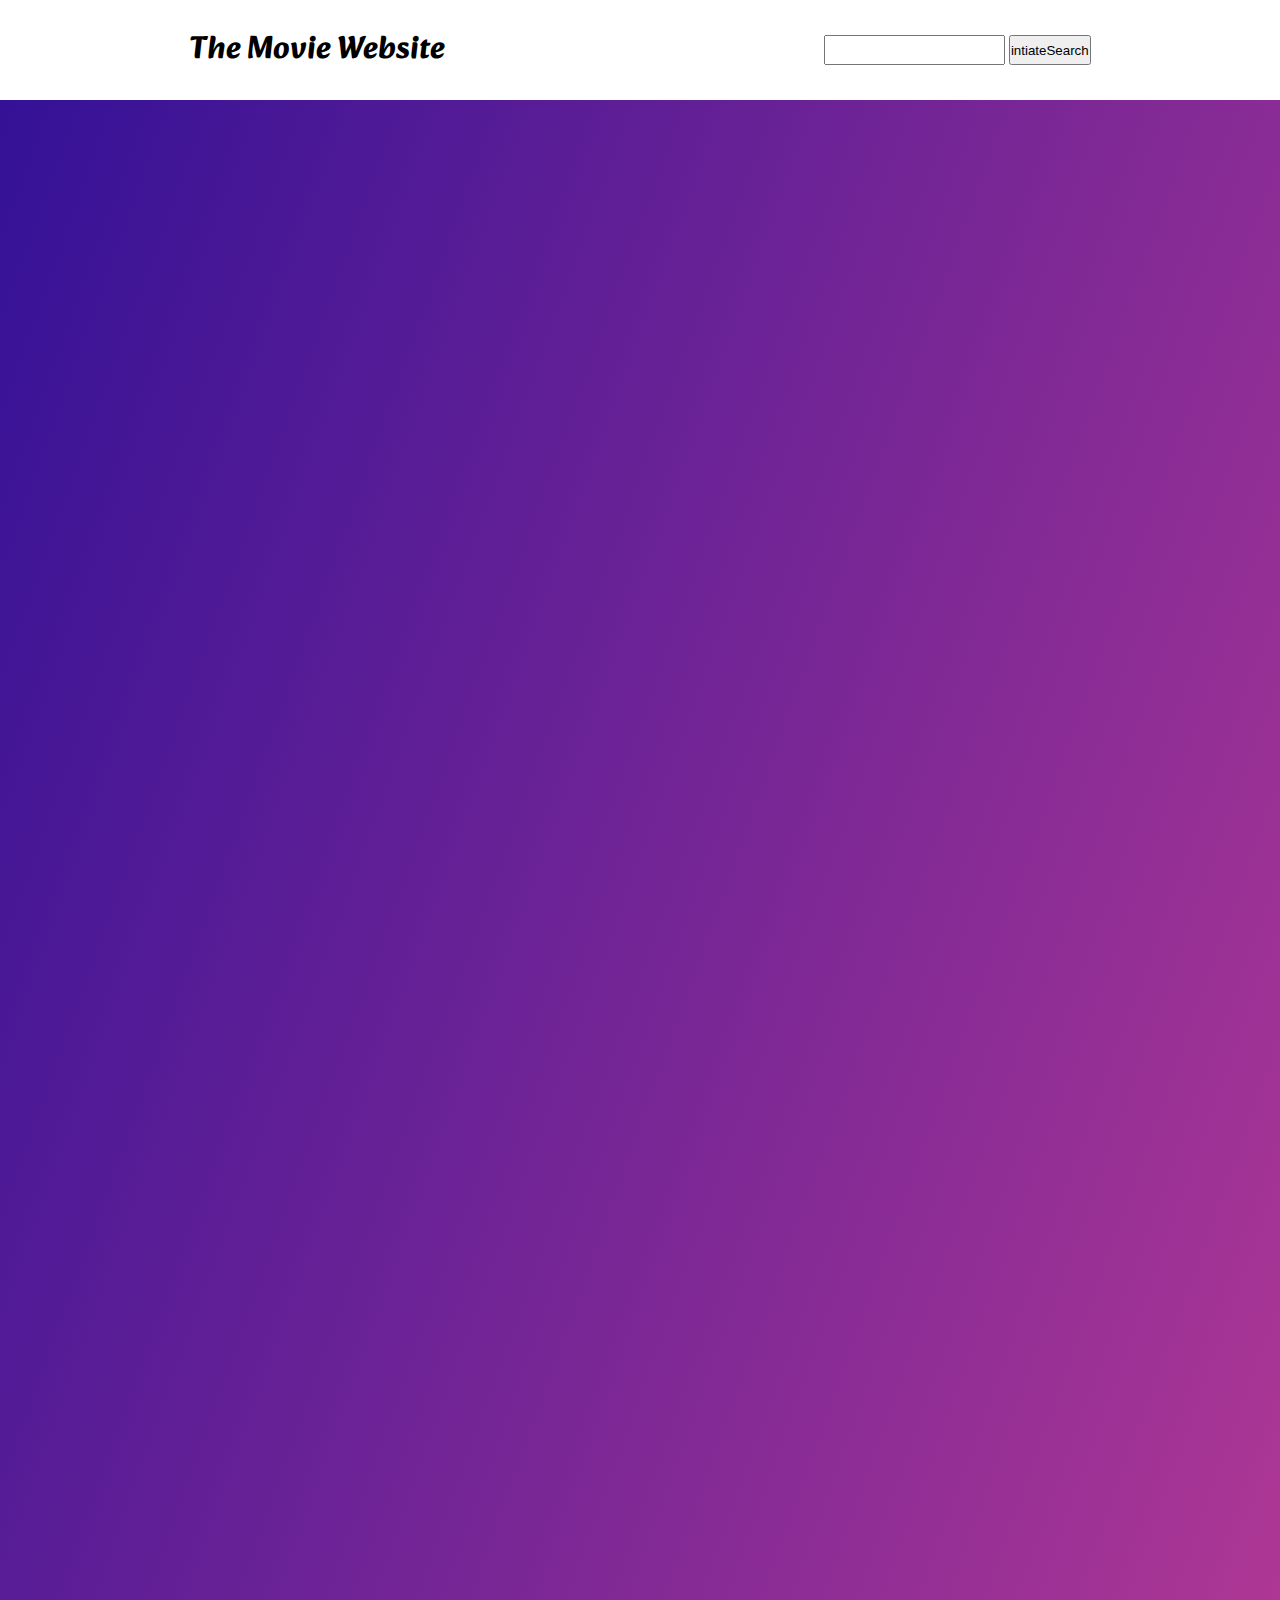
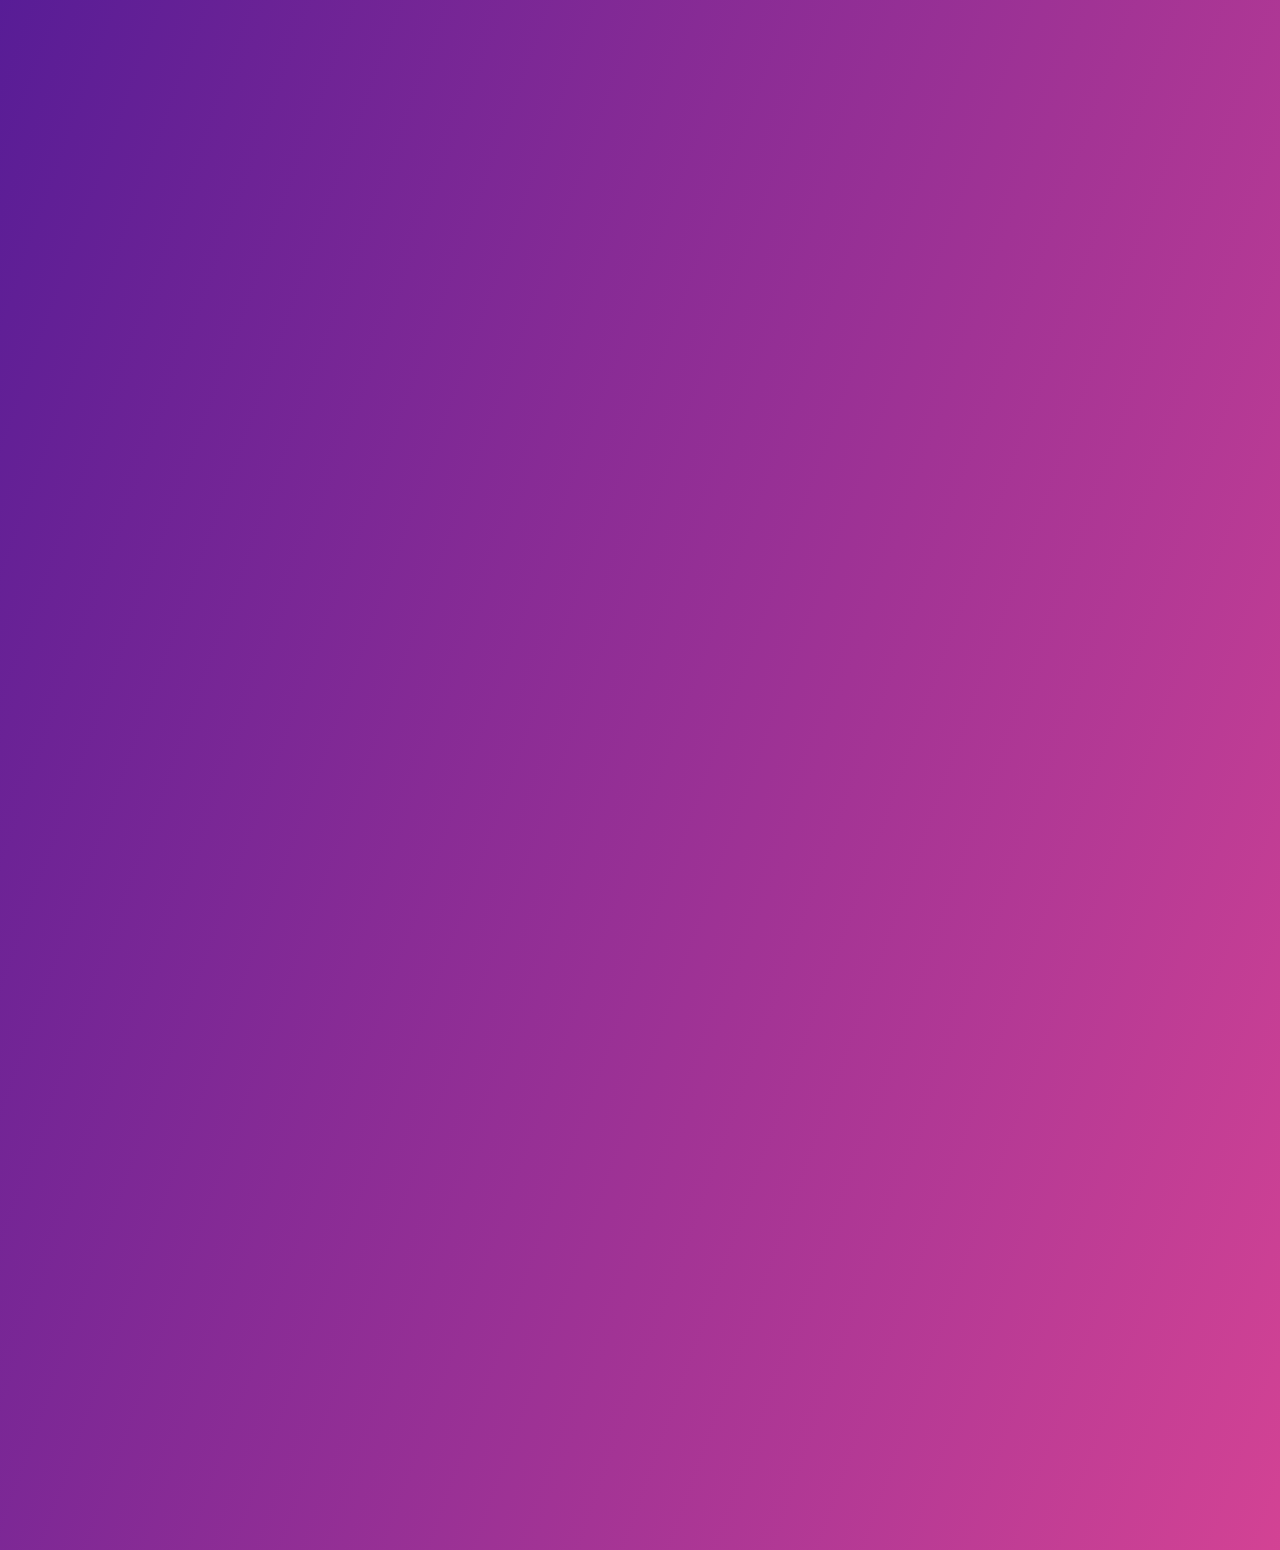
<file: Assessment-Ajax/index.html>
<!DOCTYPE html>
<html lang="en">
<head>
    <meta charset="UTF-8">
    <meta http-equiv="X-UA-Compatible" content="IE=edge">
    <meta name="viewport" content="width=device-width, initial-scale=1.0">
     <link rel="stylesheet" href="styles.css">
     <link rel="preconnect" href="https://fonts.googleapis.com">
<link rel="preconnect" href="https://fonts.gstatic.com" crossorigin>
    <title>Document</title>
</head>
<body>
    <header style="height: 100px; background-color: white; display: flex; justify-content: space-around;align-items: center;">
        <h1 style="font-family: 'Alkatra', cursive;">The Movie Website</h1>
        <div class="inps">
     <input type="text" style="height: 30px;" id="inp"/>
     <button type="submit" style="height: 30px;">intiateSearch</button>
    </div>
    </header>
     <div class="img-grid"> 
     </div>
    <script src="./script.js"></script>
</body>
</html>
</file>
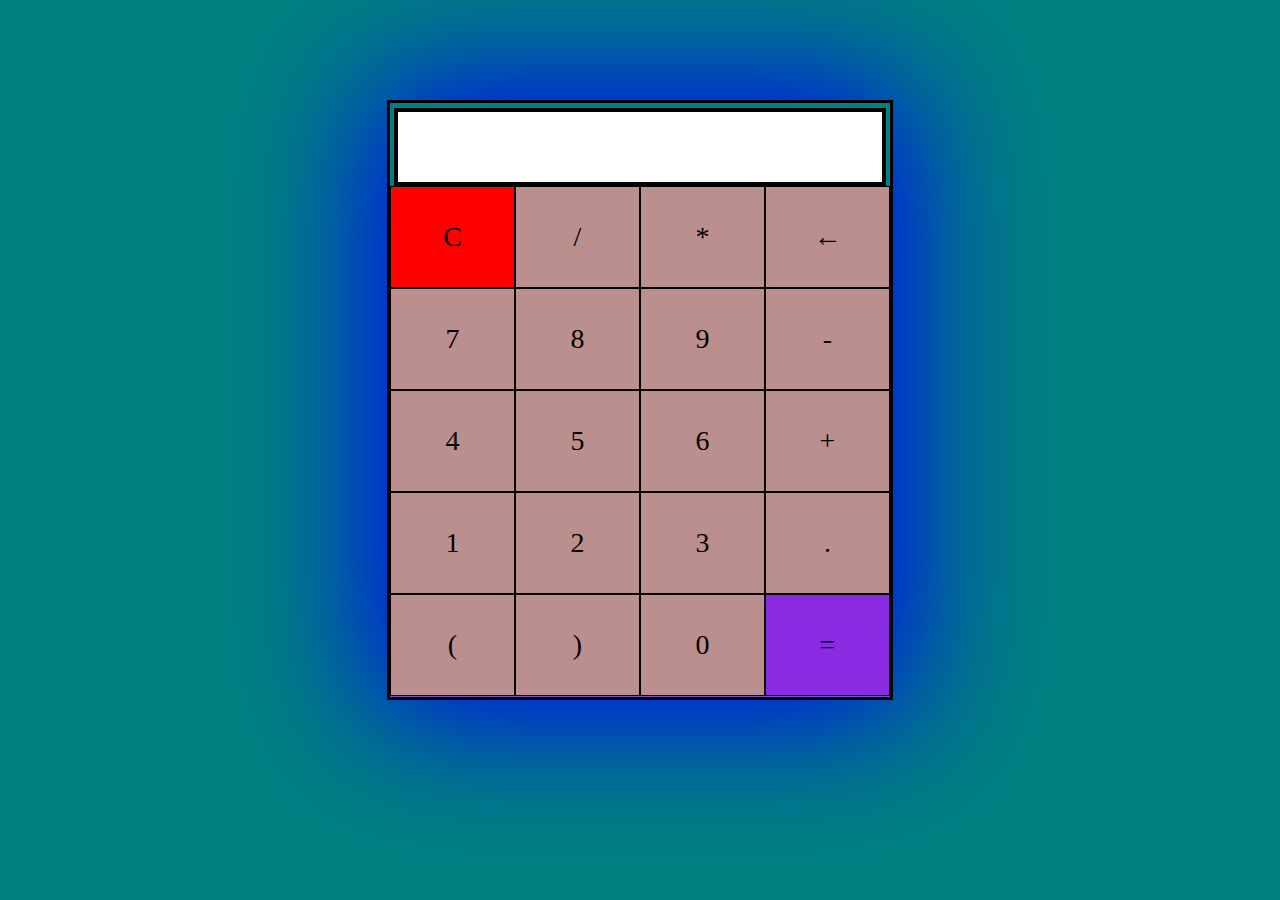
<file: Assessment_Calc_paramouseover/calculator/index.html>
<!DOCTYPE html>
<html lang="en">
<head>
  <meta charset="UTF-8">
  <meta http-equiv="X-UA-Compatible" content="IE=edge">
  <meta name="viewport" content="width=device-width, initial-scale=1.0">
    <link rel="stylesheet" href="styles.css">
    <style>
      .button{
      line-height:100px ;
      text-align: center;
      border: 1px solid black;
      font-size: 28px;
      cursor: pointer;
      background-color: rosybrown;
}
    </style>
</head>
<body class="mybody">
  <section>
  <div class="container">
    <div id="display" class="display"></div>
        <div class="buttons">
          <div class="button" style="background-color:red ;">C</div>
          <div class="button">/</div>
          <div class="button">*</div>
          <div class="button">&larr;</div>
          <div class="button">7</div>
          <div class="button">8</div>
          <div class="button">9</div>
          <div class="button">-</div>
          <div class="button">4</div>
          <div class="button">5</div>
          <div class="button">6</div>
          <div class="button">+</div>
          <div class="button">1</div>
          <div class="button">2</div>
          <div class="button">3</div>
          <div class="button">.</div>
          <div class="button">(</div>
          <div class="button">)</div>
          <div class="button">0</div>
          <div id="equals"class="button">=</div>
        </div>
  </div> 
</section>
<script src="script.js"></script>
</body>
</html>
</file>
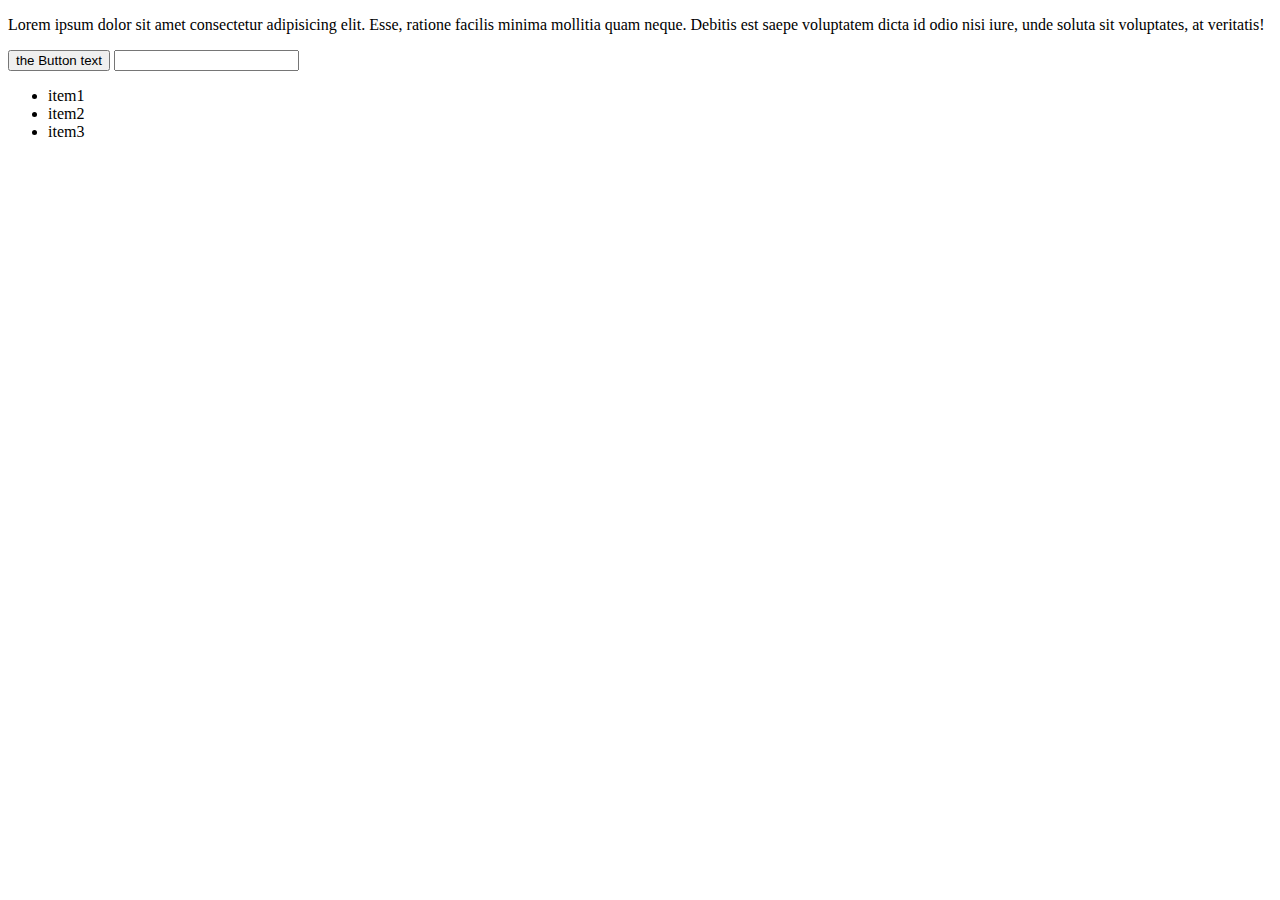
<file: Assessment_Calc_paramouseover/DOM_manip/index.html>
<!DOCTYPE html>
<html lang="en">
<head>
    <meta charset="UTF-8">
    <meta http-equiv="X-UA-Compatible" content="IE=edge">
    <meta name="viewport" content="width=device-width, initial-scale=1.0">
    <title>Document</title>
</head>
<body>
    <p id="para-id">Lorem ipsum dolor sit amet consectetur adipisicing elit. Esse, ratione facilis minima mollitia quam neque. Debitis est saepe voluptatem dicta id odio nisi iure, unde soluta sit voluptates, at veritatis!</p>
    <button id="btn">the Button text</button>
    <input type="text" id="inp">
    <ul>
        <li class="li">item1</li>
        <li class="li">item2</li>
        <li class="li" >item3</li>
    </ul>
    <script src="./script.js"></script>
</body>
</html>
</file>
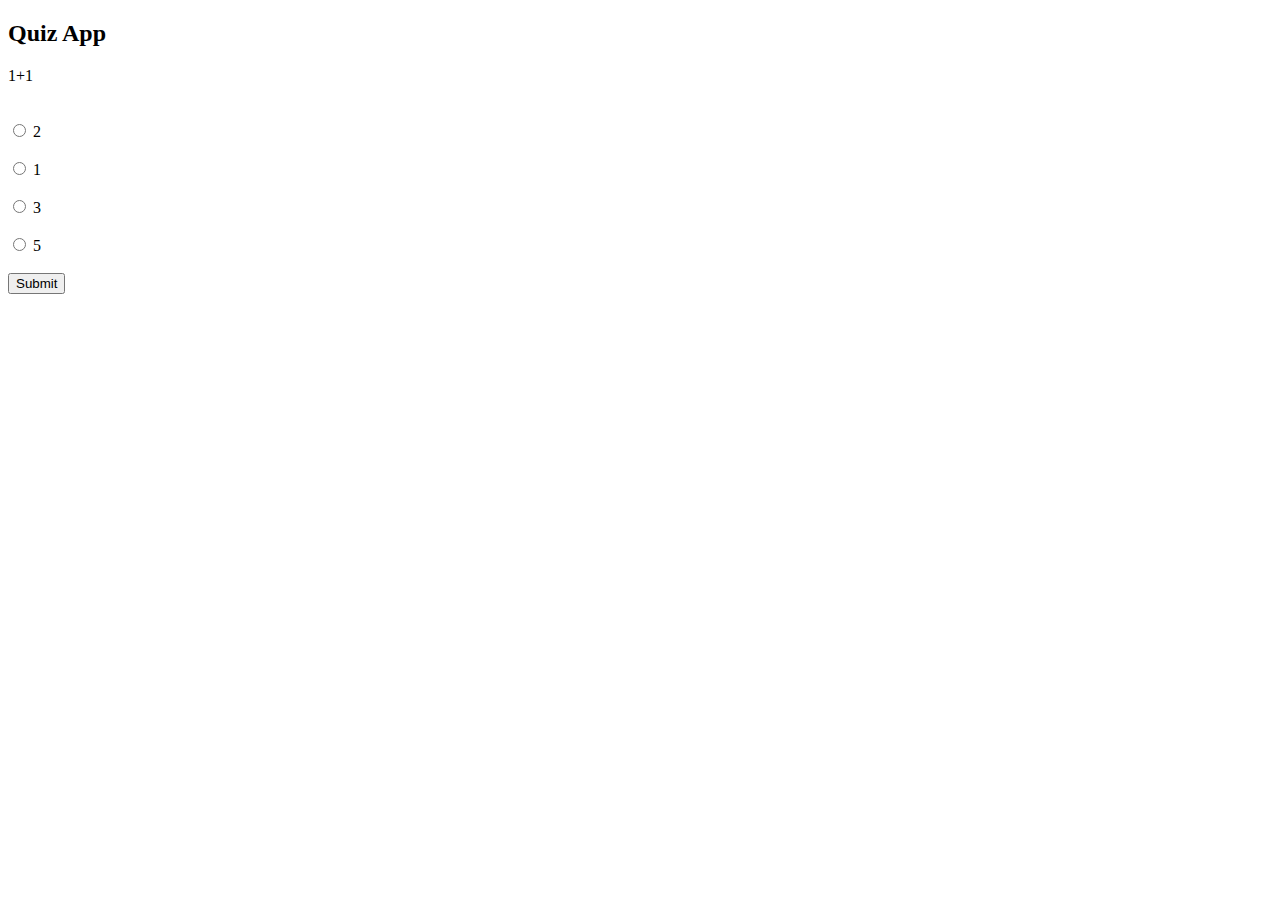
<file: Graded Assaignment/QuizApp/index.html>
<!DOCTYPE html>
<html lang="en">
<head>
    <meta charset="UTF-8">
    <meta http-equiv="X-UA-Compatible" content="IE=edge">
    <meta name="viewport" content="width=device-width, initial-scale=1.0">
    <title>Quiz-app</title>
    
</head>
<body>
    <div class="text-head">
        <h2>Quiz App</h2>
    </div>
    <div class="container">
       <div class="questions">
        <div class="quest-head"></div>
        <br>
        <br>
        <div class="options"></div>
        <div class="submit">
            <button id="submit"> Submit </button>
       </div>
       </div>
       
    </div>
    <div class="result">

    </div>
    <script src="./script.js"></script>
</body>
</html>

<!-- <!DOCTYPE html>
<html lang="en">
<head>
    <meta charset="UTF-8">
    <meta http-equiv="X-UA-Compatible" content="IE=edge">
    <meta name="viewport" content="width=device-width, initial-scale=1.0">
    <title>my quiz app</title>
    <link rel="stylesheet" href="styles.css">
    <style>
        .wrong{
    background-color: hsl(0,100%,20%);
    }
    .correct{
    background-color: hsl(145,100%,20%);
}
    .hide{
      display: none
    }
    </style>
</head>
<body style="display: flex; flex-direction: column;">
  <button class="start-btn">start</button>
  <div class="container" class="hide">

     <div id="question-container" class="">
          <div class="question ">this is Q</div>
          <div class="answer-btns ">
               <div class="option">
                 <input type="radio" name="" class="opt">
                 <p>option 1</p>
               </div>
               <div class="option">
                <input type="radio" name="" id="" class="opt">
                 <p>option 1</p>
               </div>
               <div class="option">
                <input type="radio" name="" id=""class="opt">
                 <p>option 1</p>
               </div>
               <div class="option">
                <input type="radio" name="" id="" class="opt">
                 <p>option 1</p>
               </div>
          </div>
           <div class="controls">
        <button id="next-btn" class="next-btn btn1 ">Next</button>
        <button id="reset-btn" class="next-btn btn1 ">reset</button>
     </div>
    
  </div>
  <div class="result" id="res">
     
  </div>
  </div>
  <script src="./script.js"></script>
</body>
</html> -->
</file>
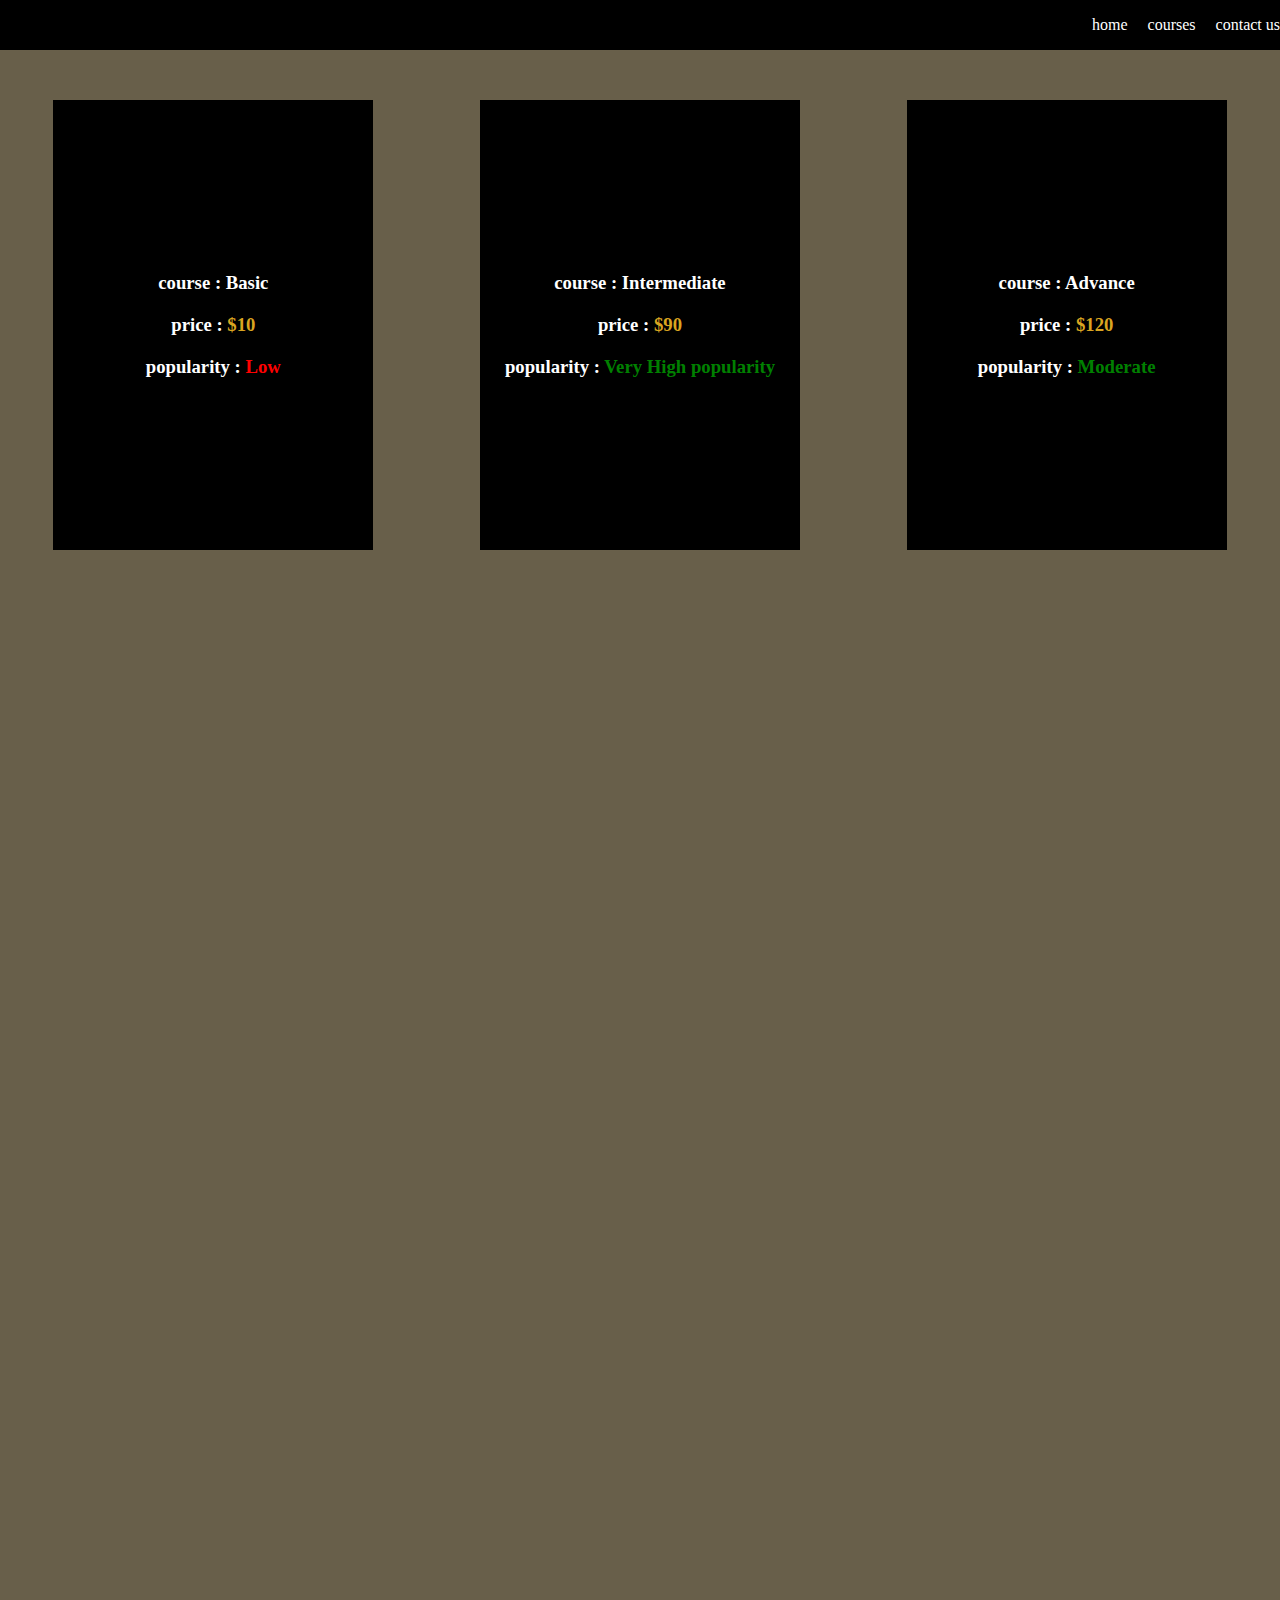
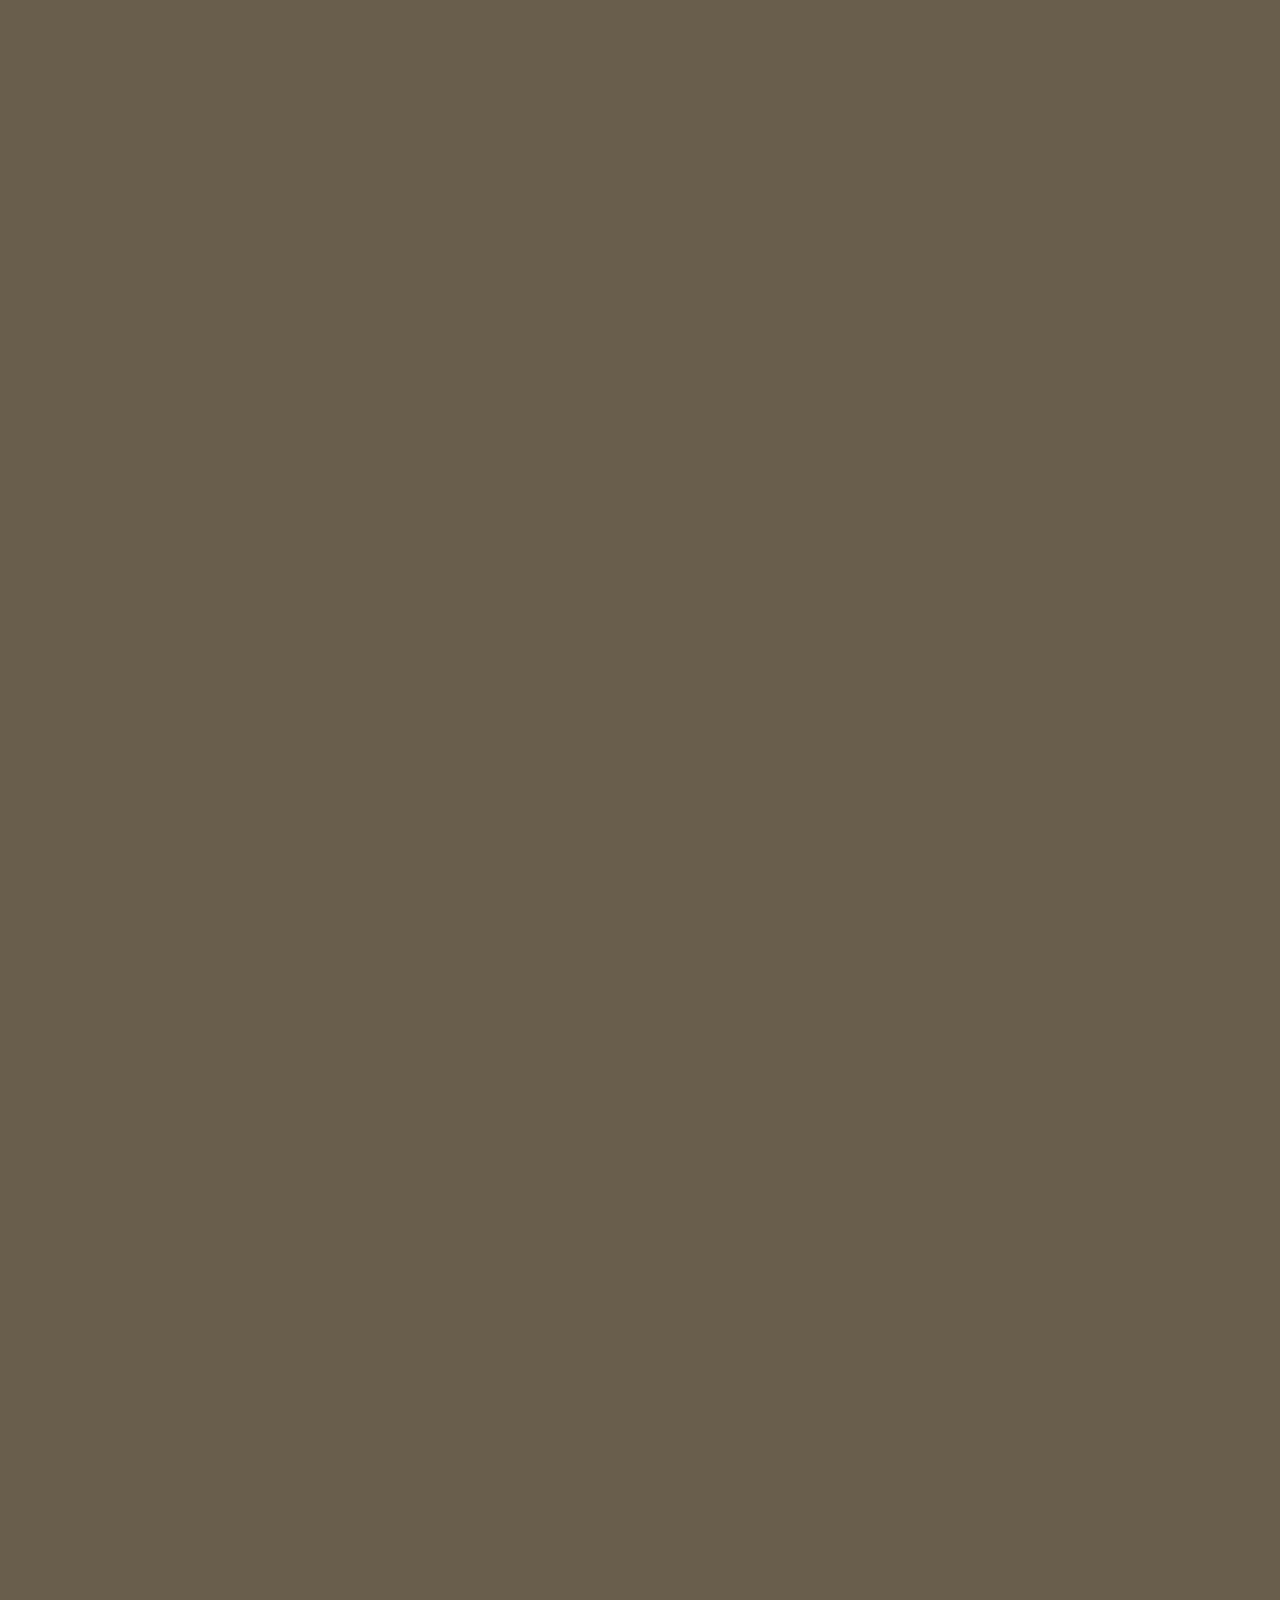
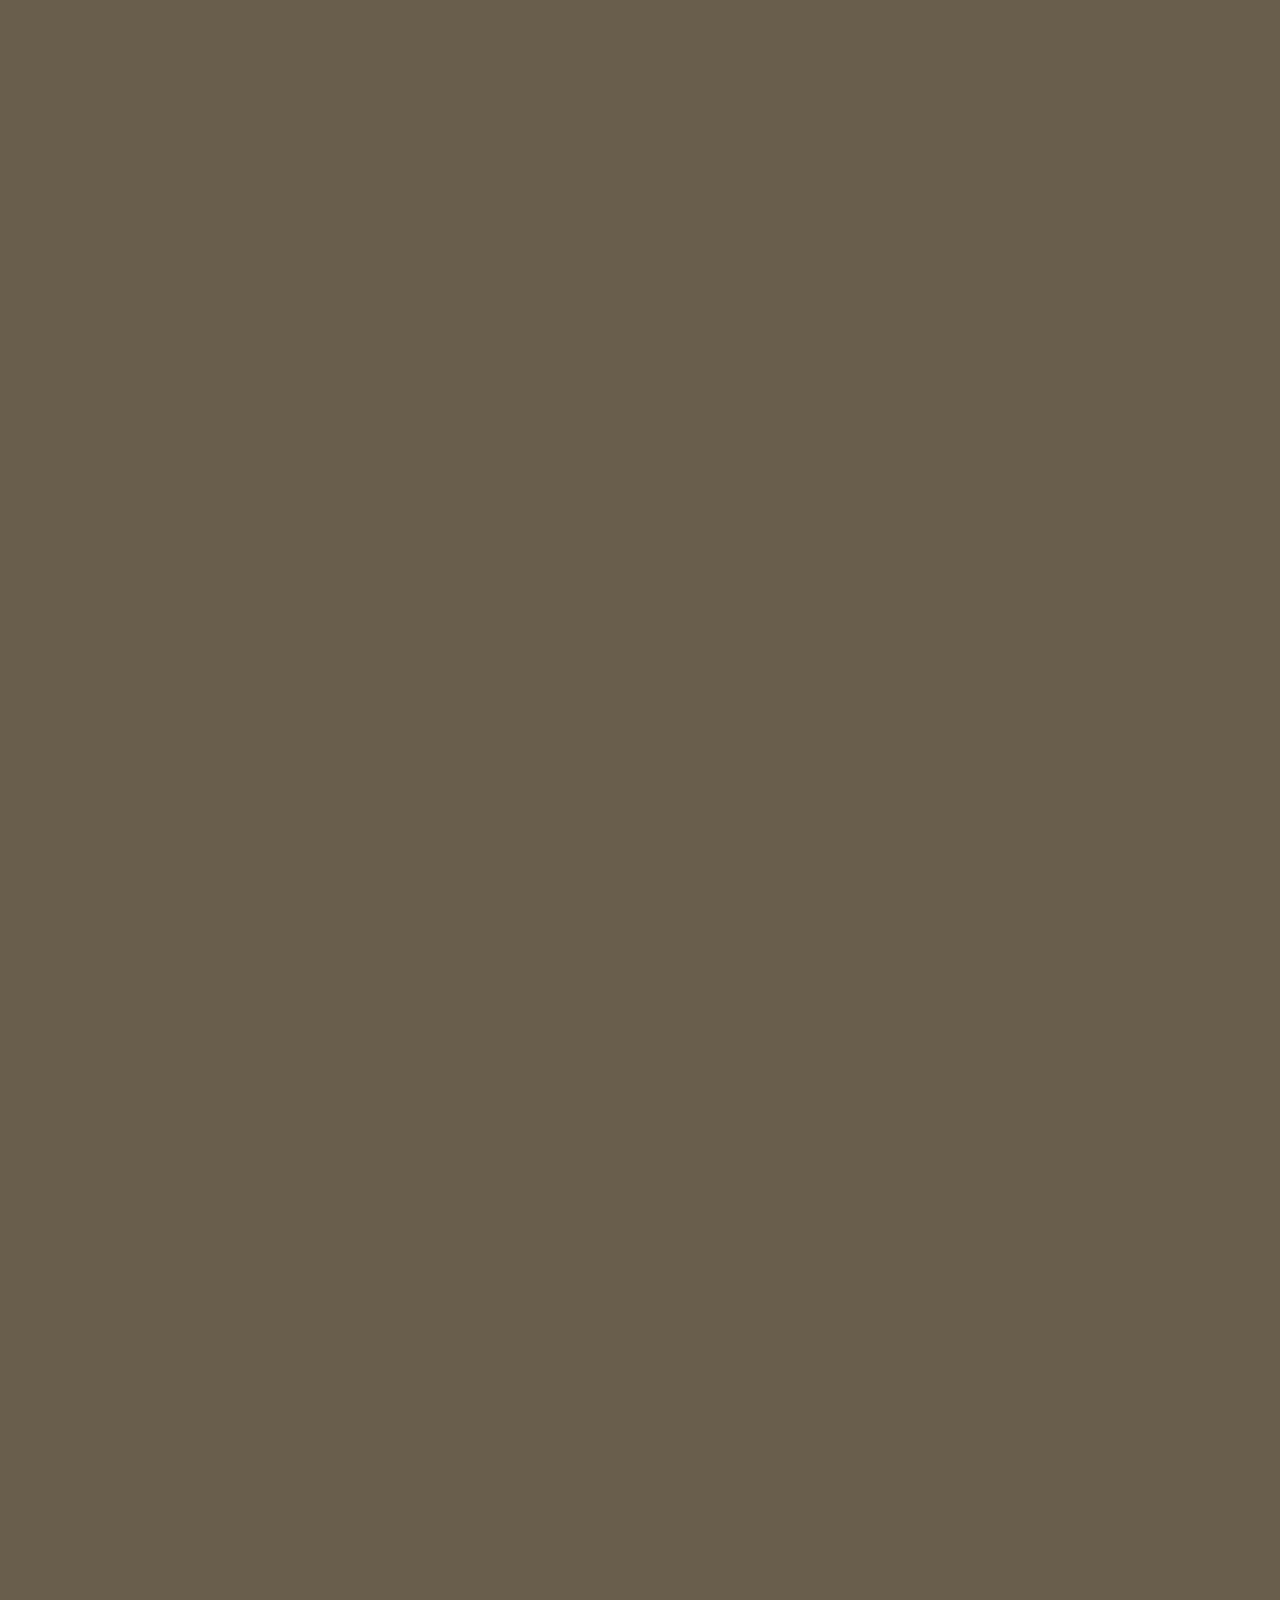
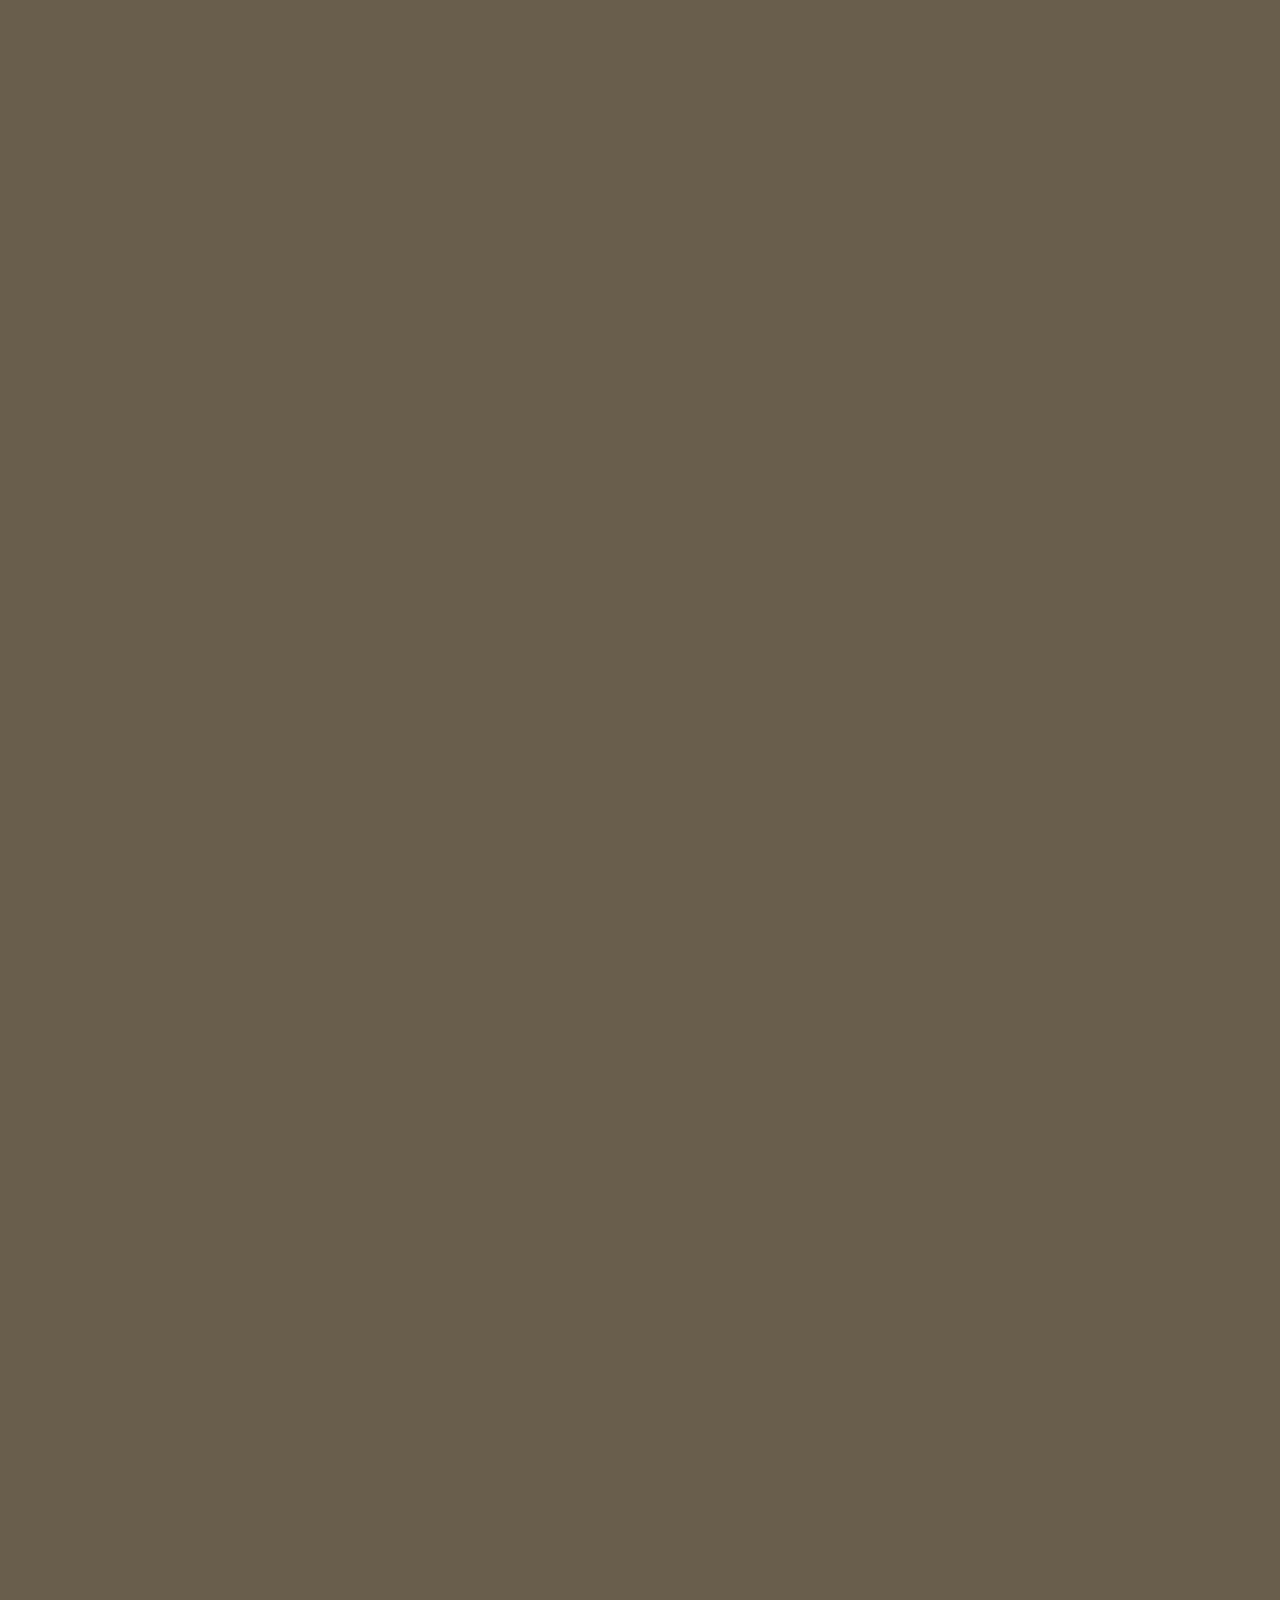
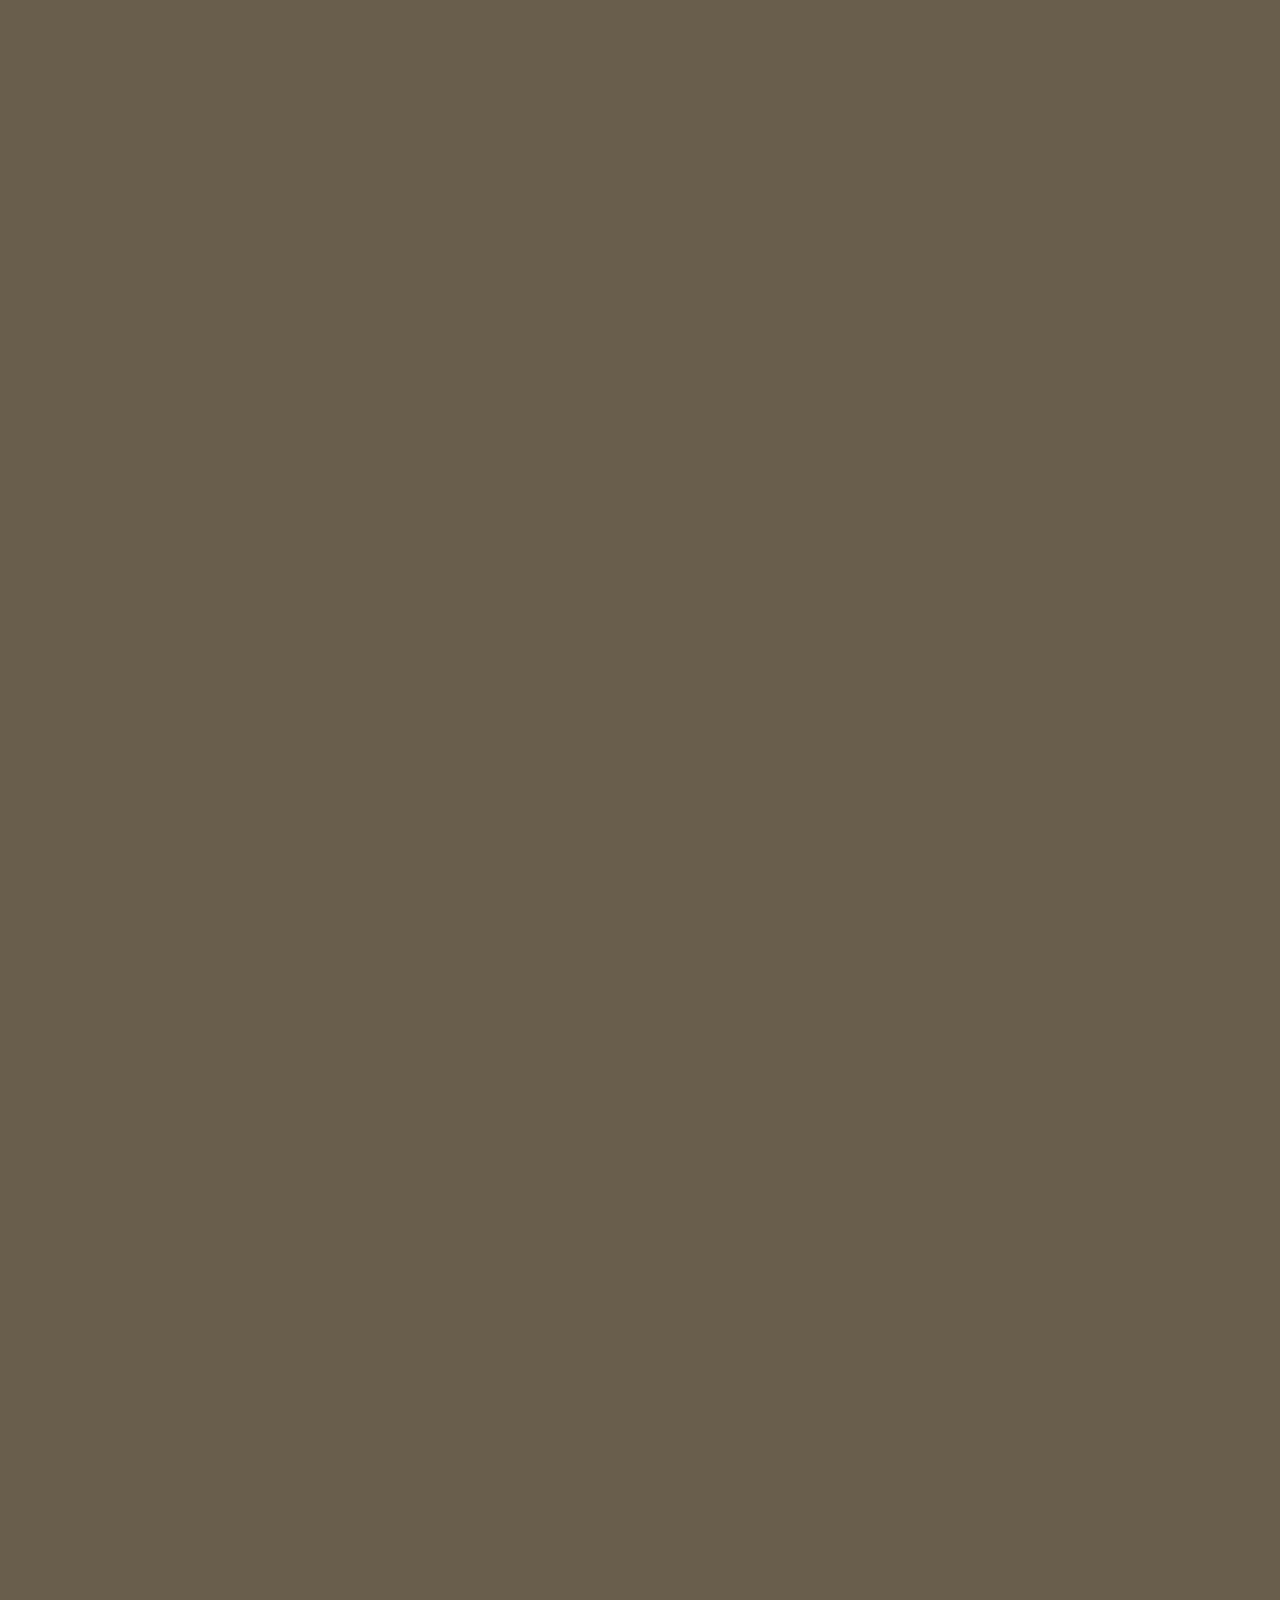
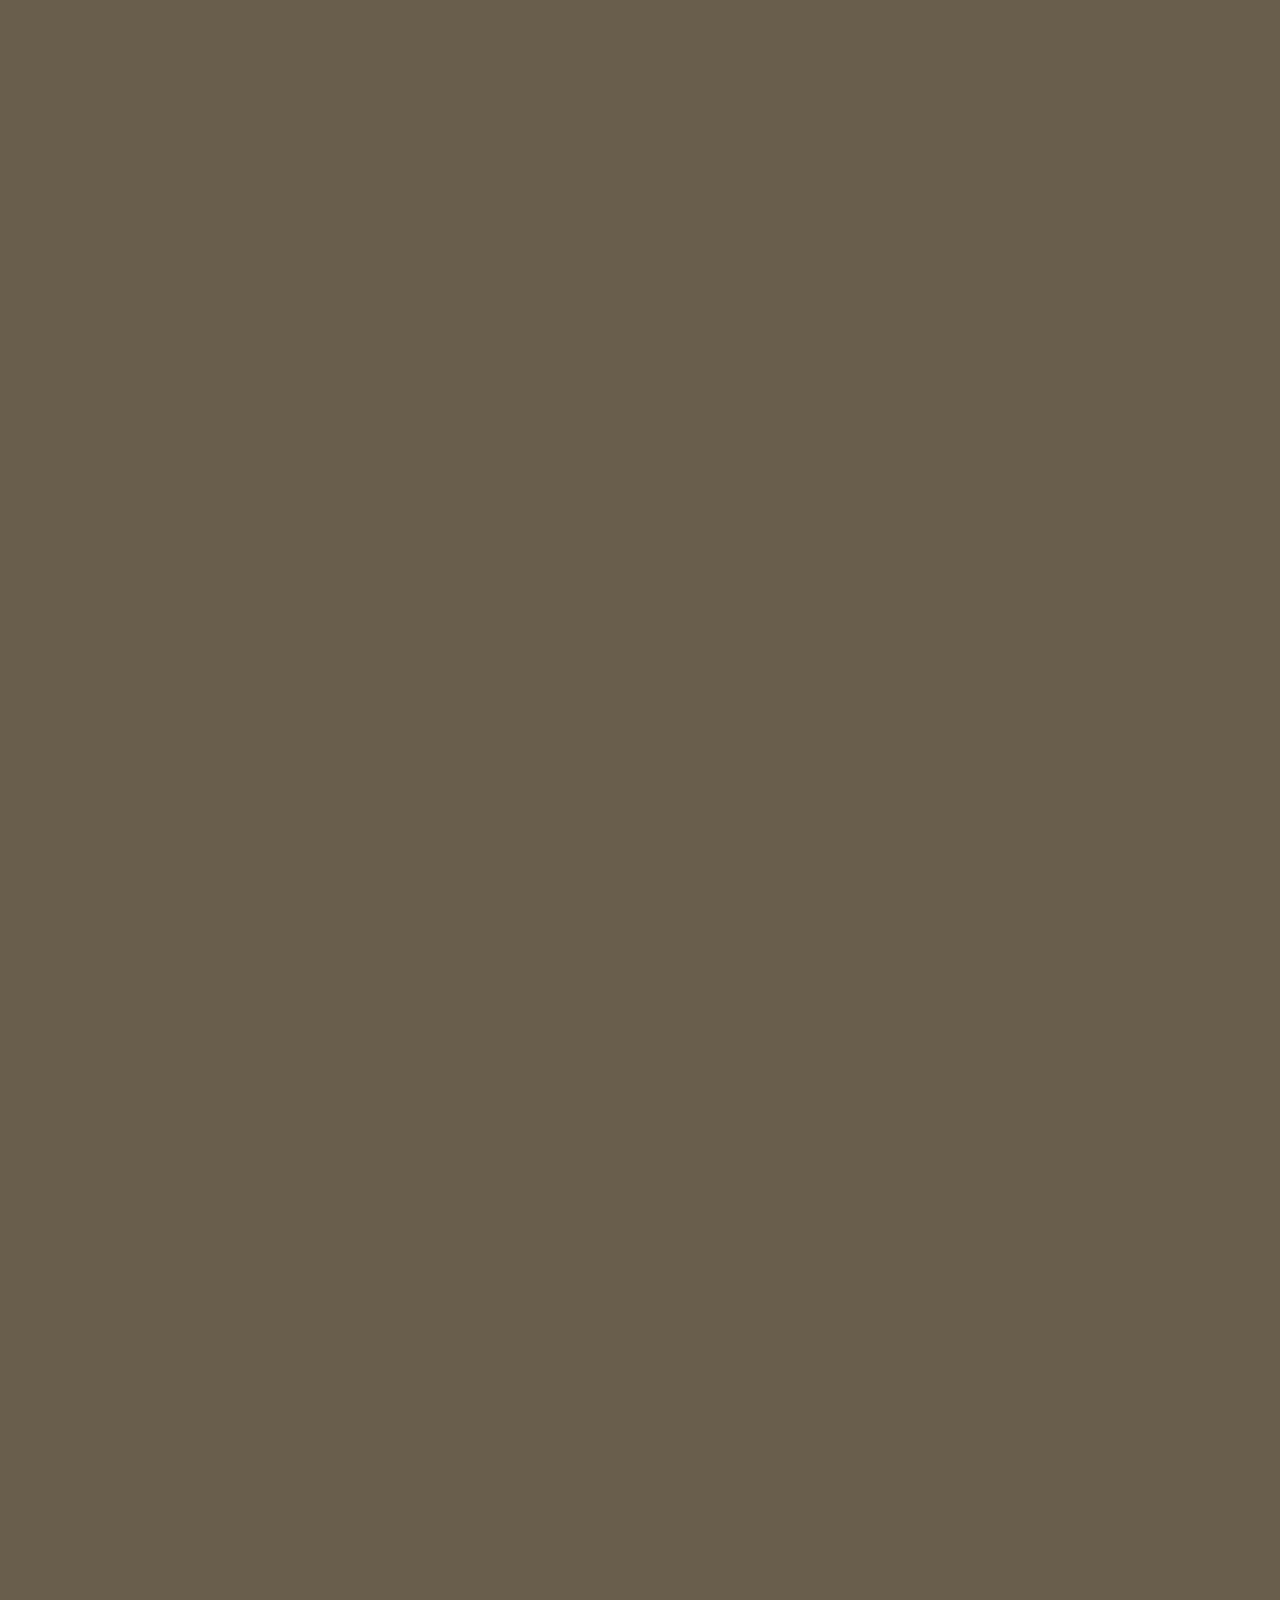
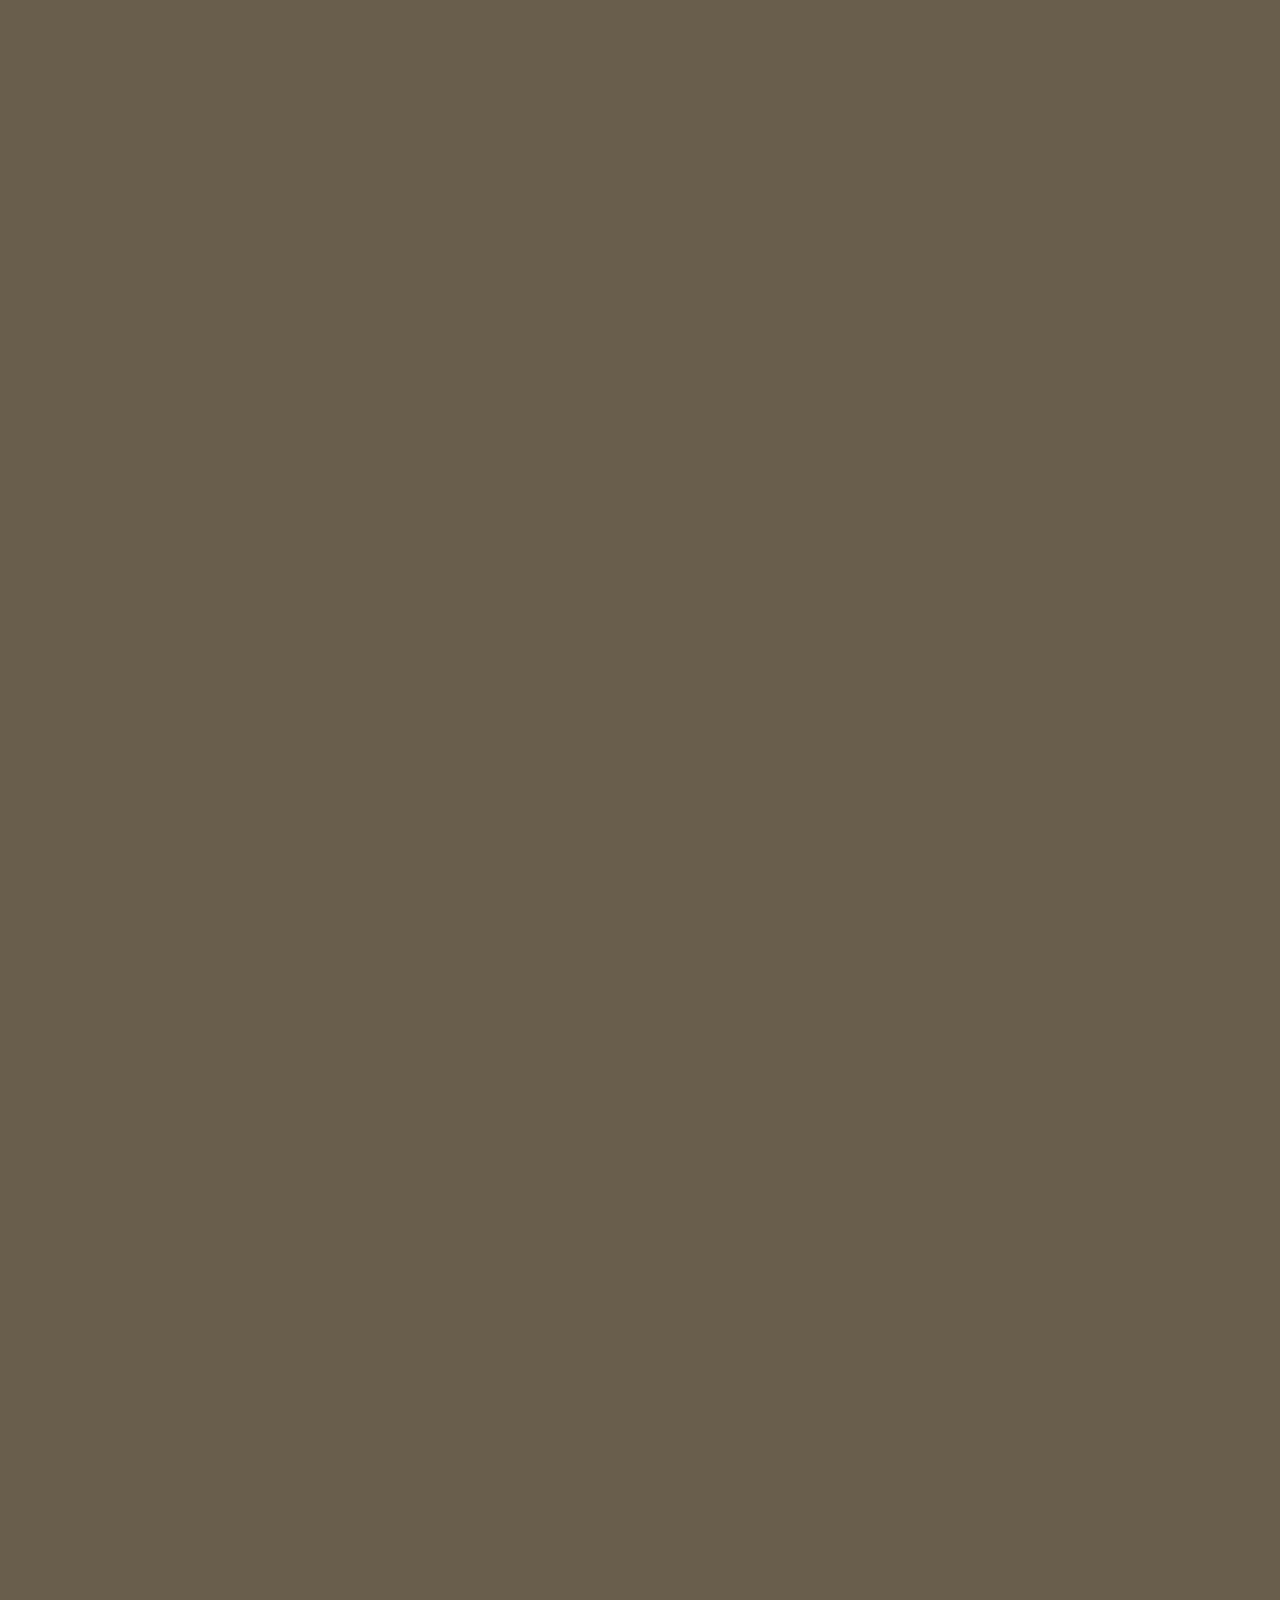
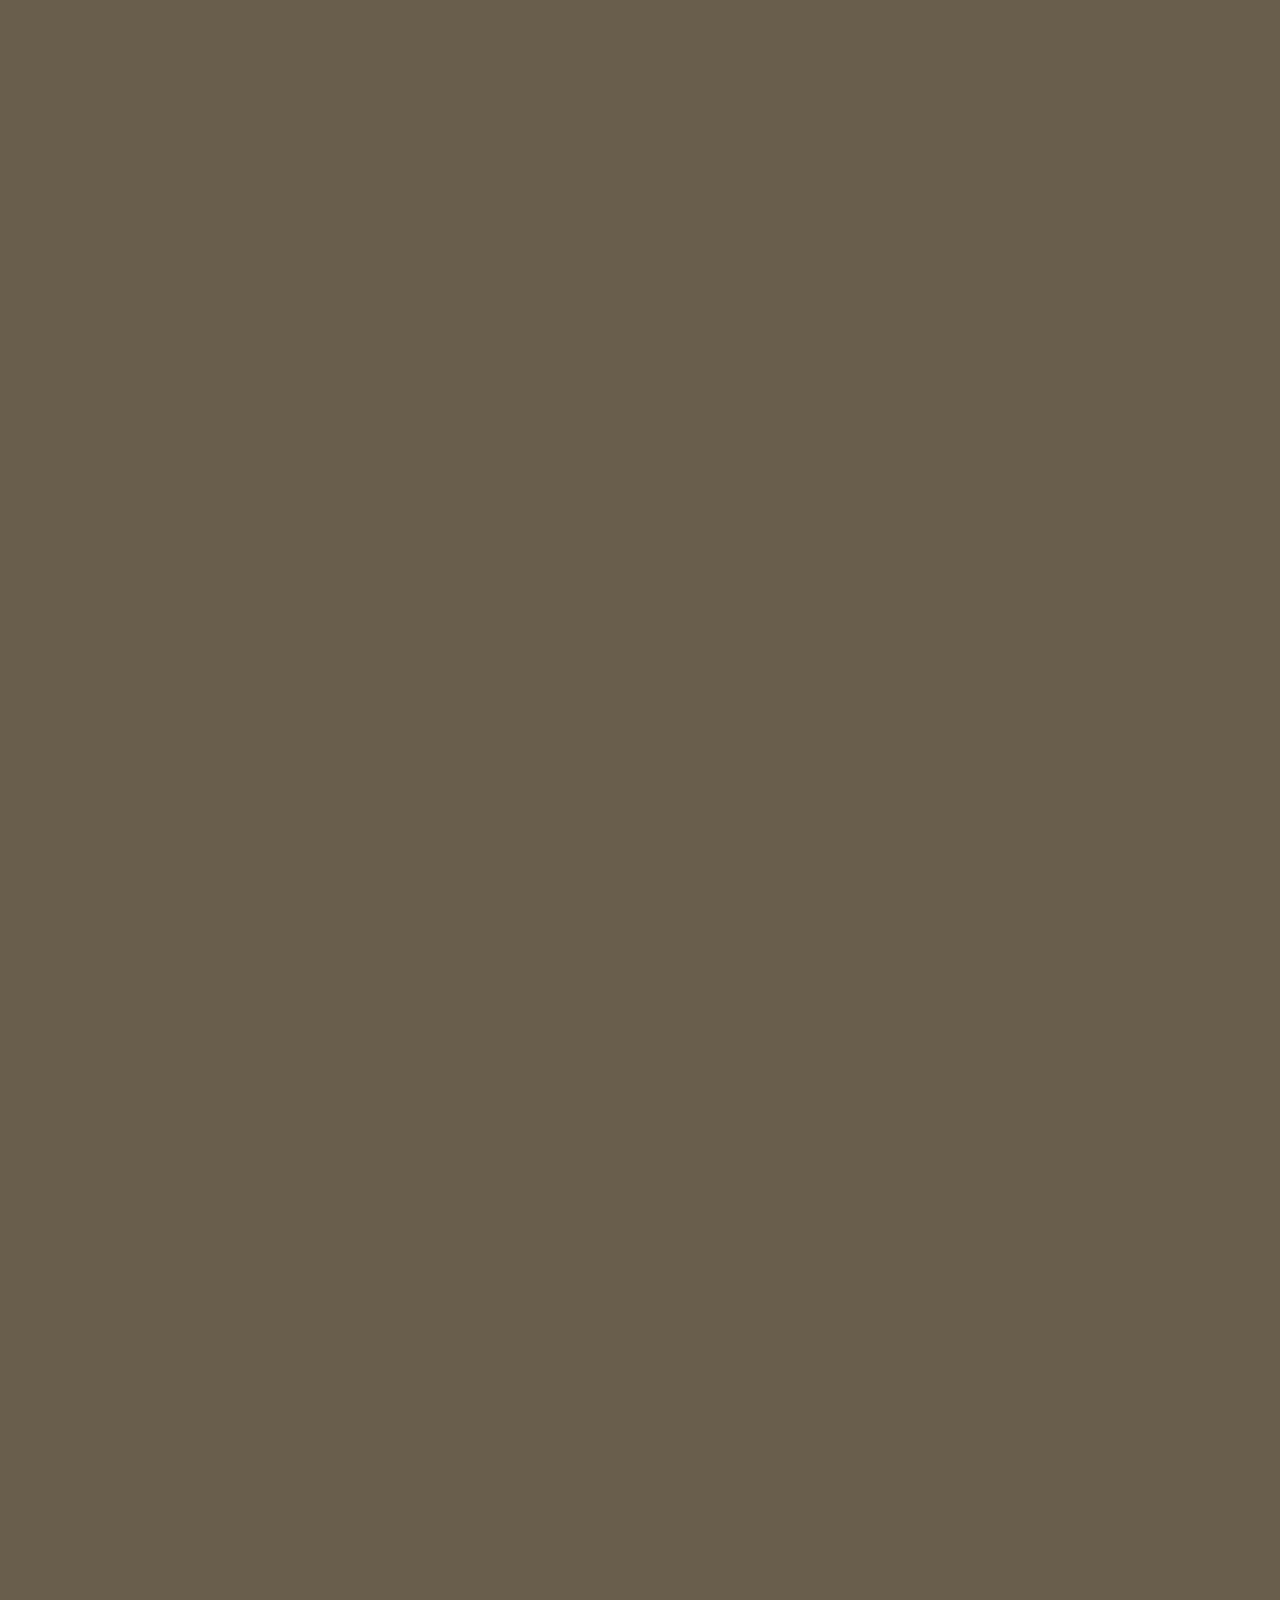
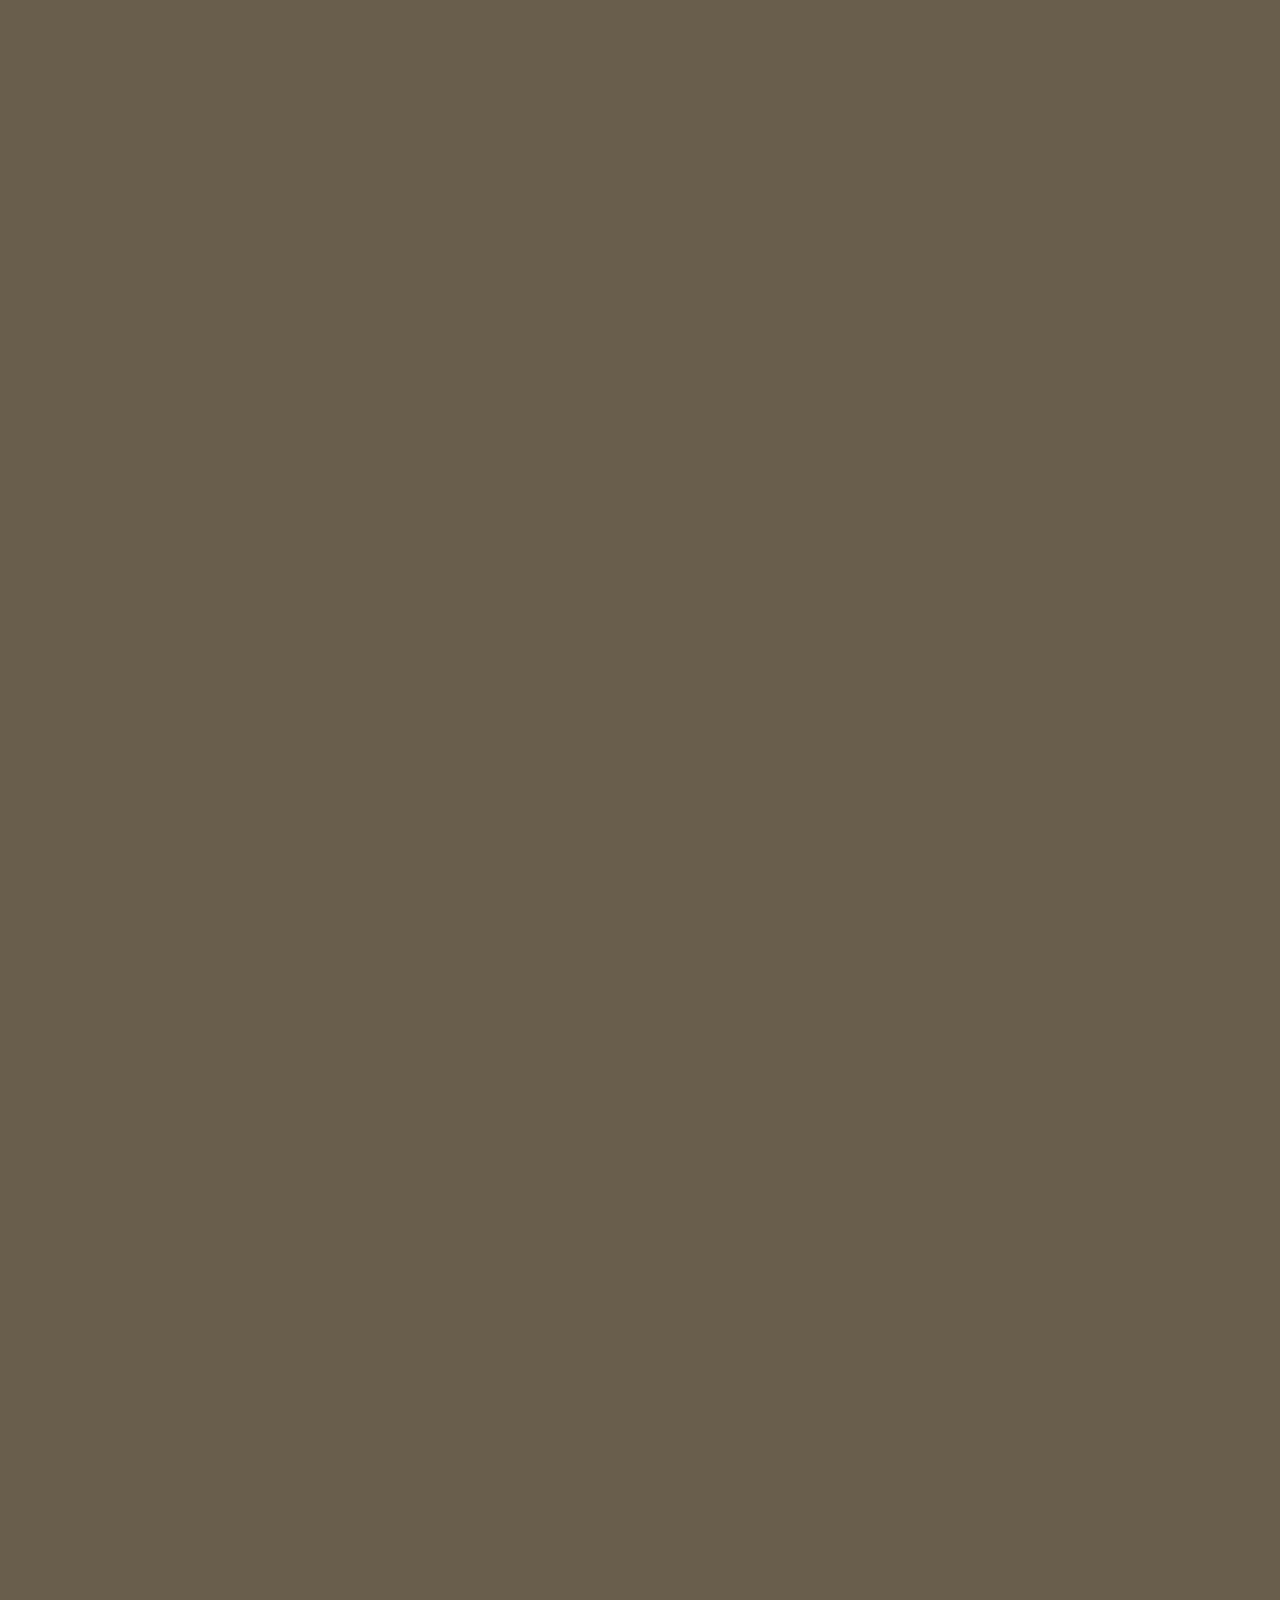
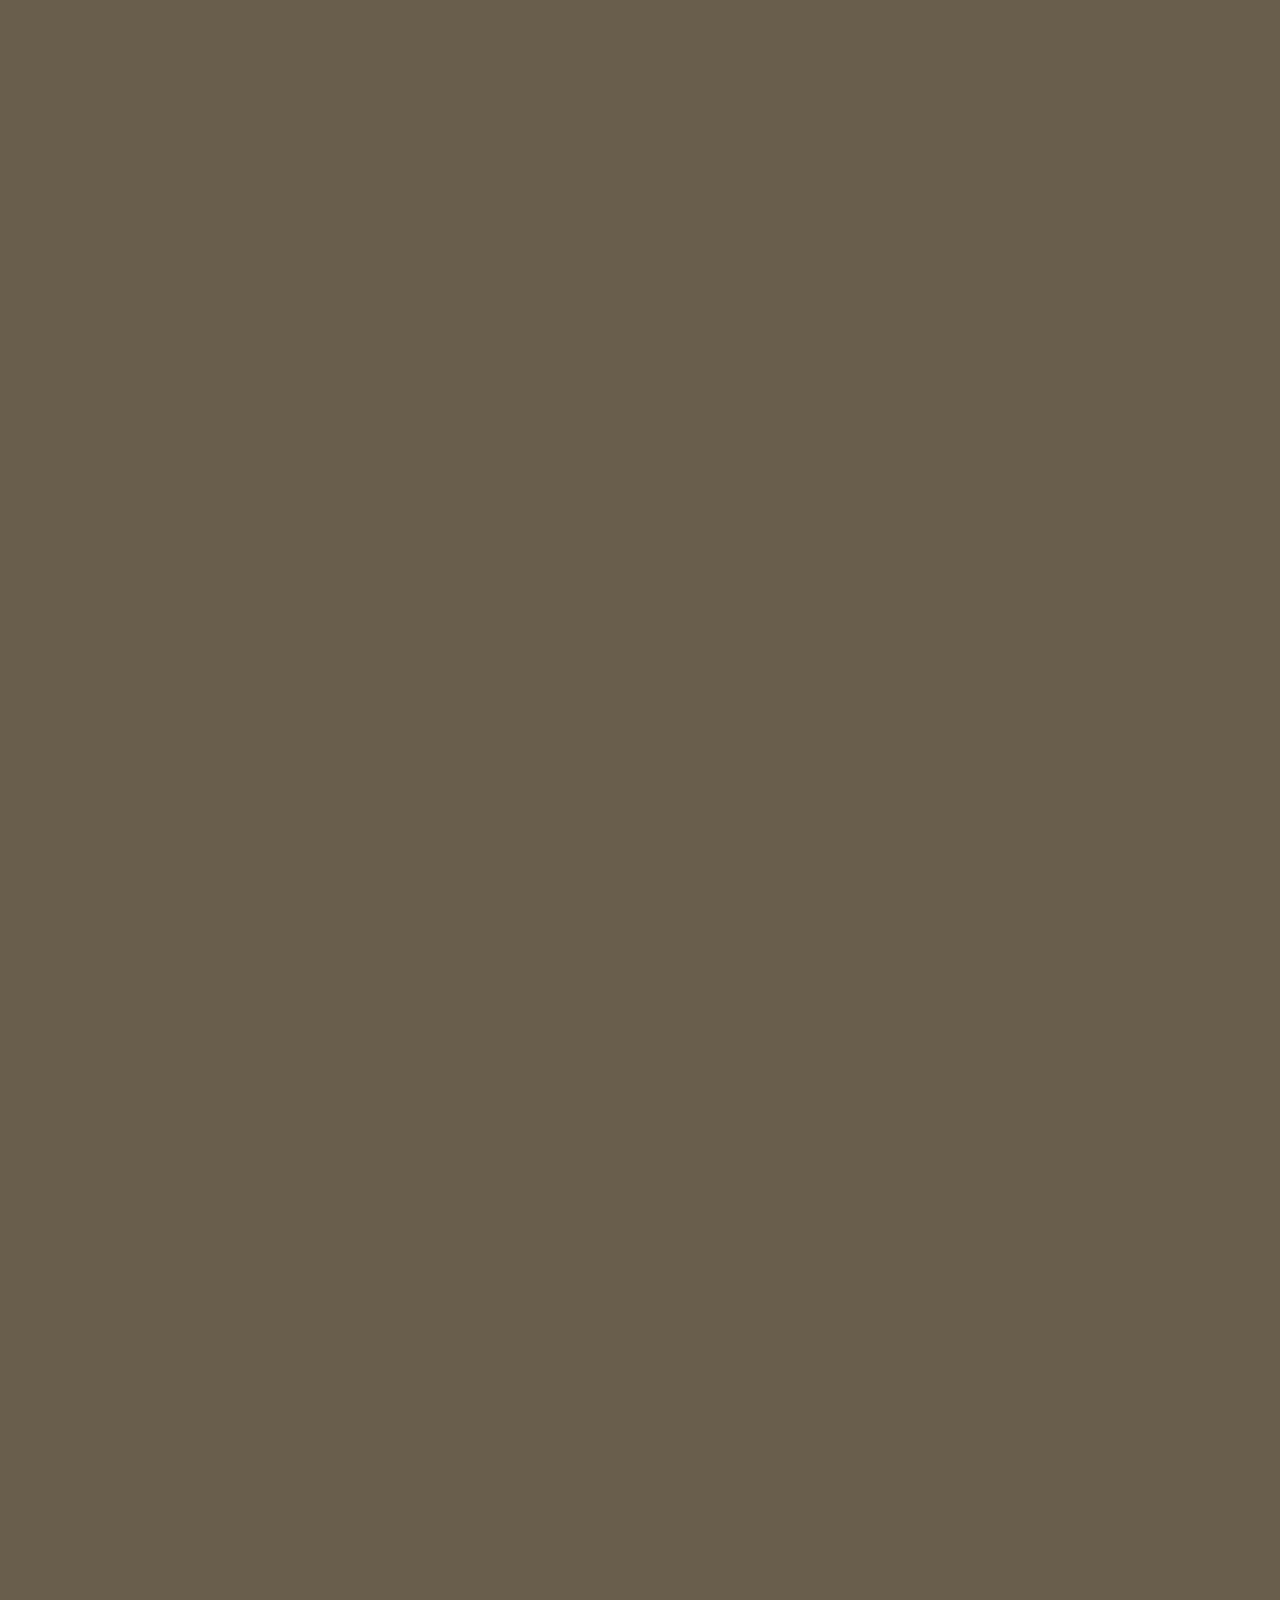
<file: Assessment-5/courses.html>
<!DOCTYPE html>
<html lang="en">
<head>
    <meta charset="UTF-8">
    <meta http-equiv="X-UA-Compatible" content="IE=edge">
    <meta name="viewport" content="width=device-width, initial-scale=1.0">
    <link rel="stylesheet" href="styles.css">
    <title>Document</title>
</head>
<body class="homebody">
    <nav>   
        <ul class="navLinks">
          <li><a href="./home.html">home</a></li>
          <li><a href="./courses.html">courses</a></li>
          <li><a href="./contact.html">contact us</a></li>
        </ul>
    </nav>
    <div class="courses">
        <div class="course">
             <h3>course : Basic</h3>
             <h3>price : <span style="color: goldenrod;">$10</span></h3>
             <h3>popularity : <span style="color: red;">Low</span></h3>
        </div>
        <div class="course">
            <h3>course : Intermediate</h3>
            <h3>price : <span style="color: goldenrod;">$90</span></h3>
            <h3>popularity : <span style="color: green;">Very High popularity</span></h3>
       </div>
       <div class="course">
        <h3>course : Advance</h3>
        <h3>price : <span style="color: goldenrod;">$120</span></h3>
            <h3>popularity : <span style="color: green;">Moderate</span></h3>
   </div>
    </div>
</body>
</html>
</file>
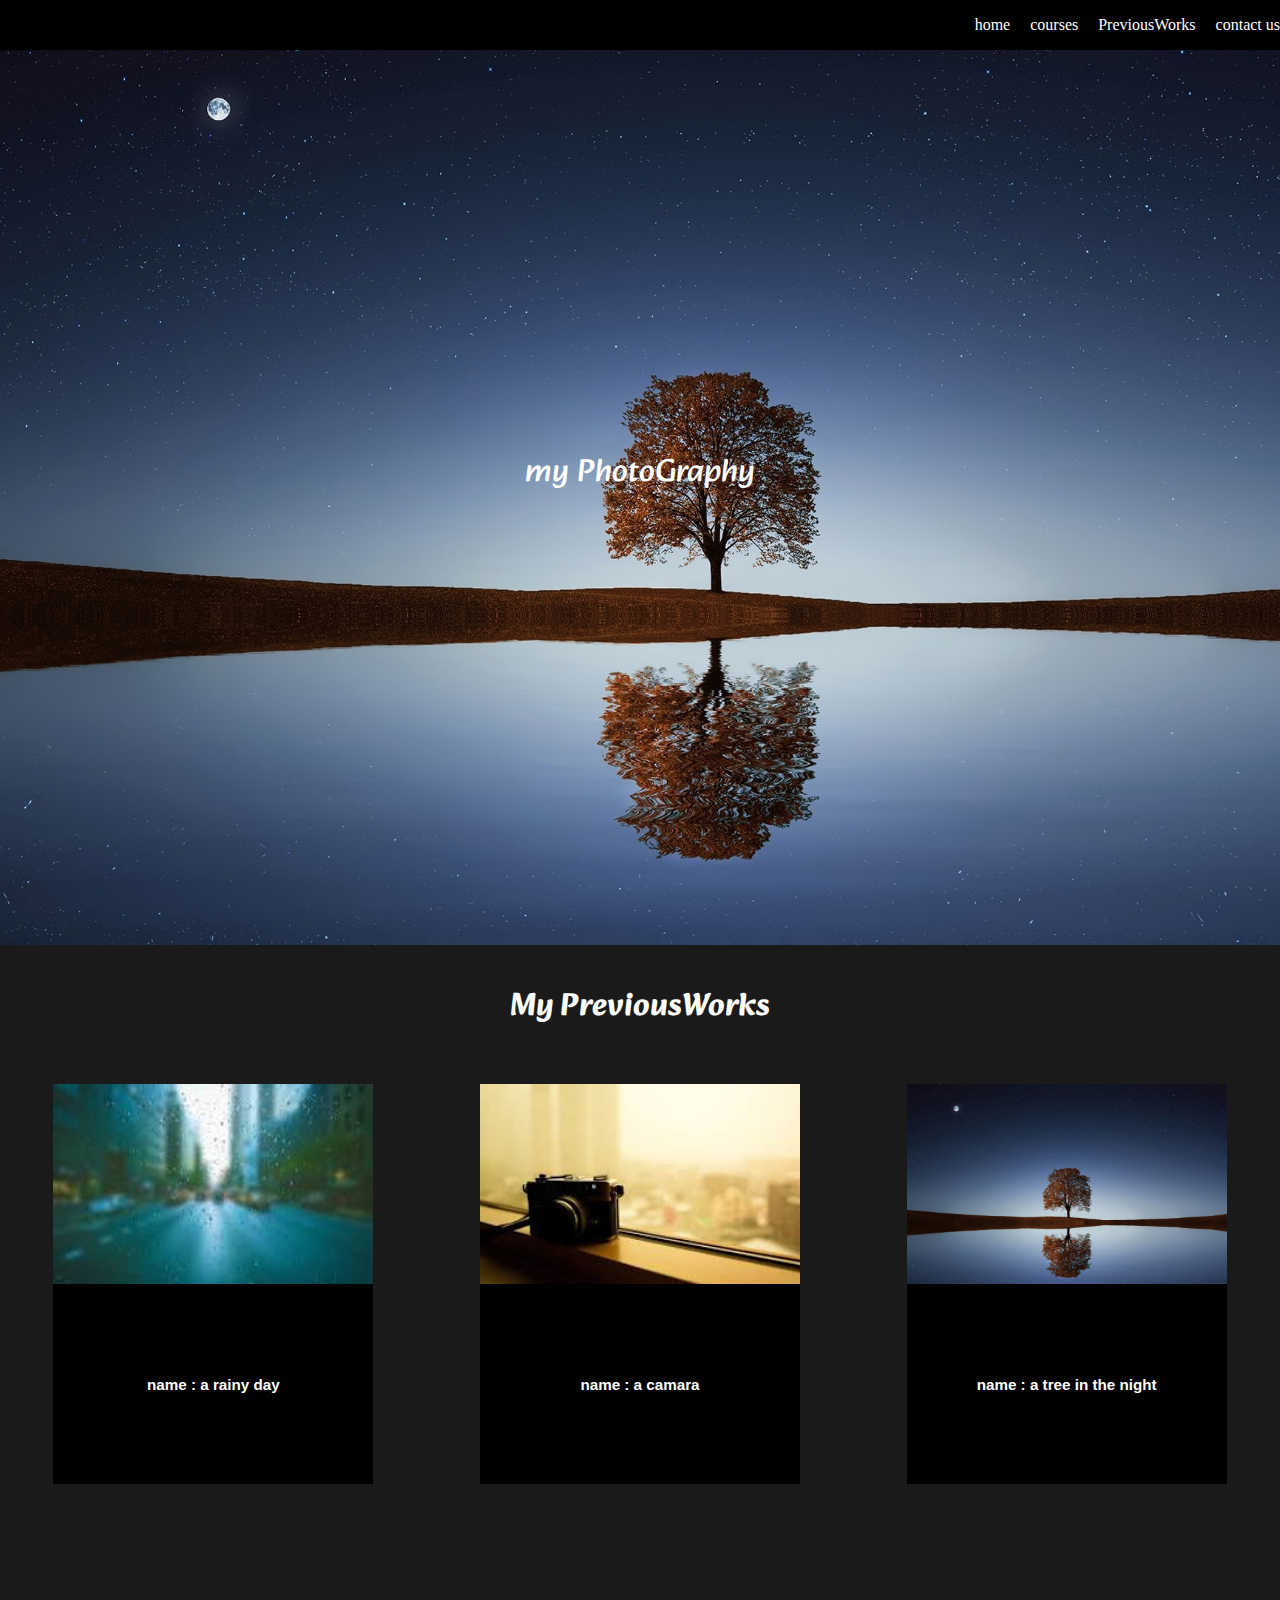
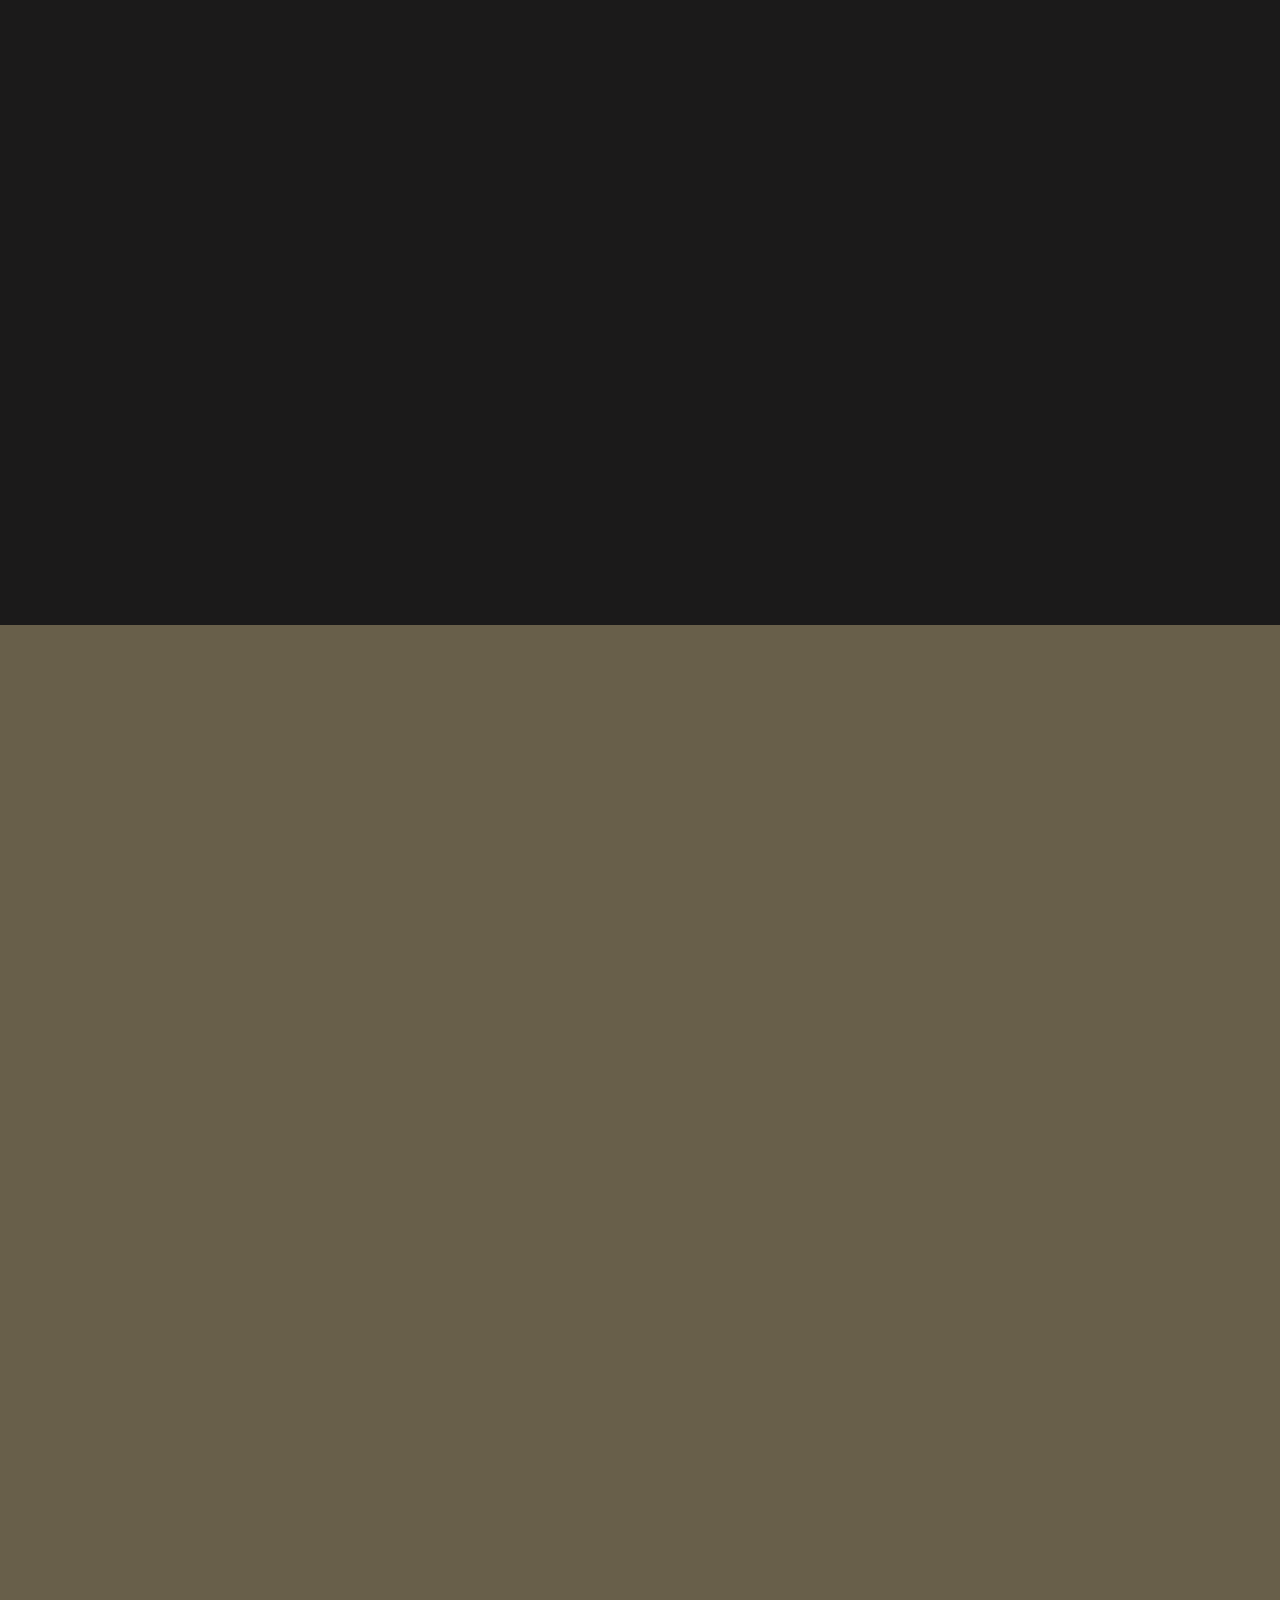
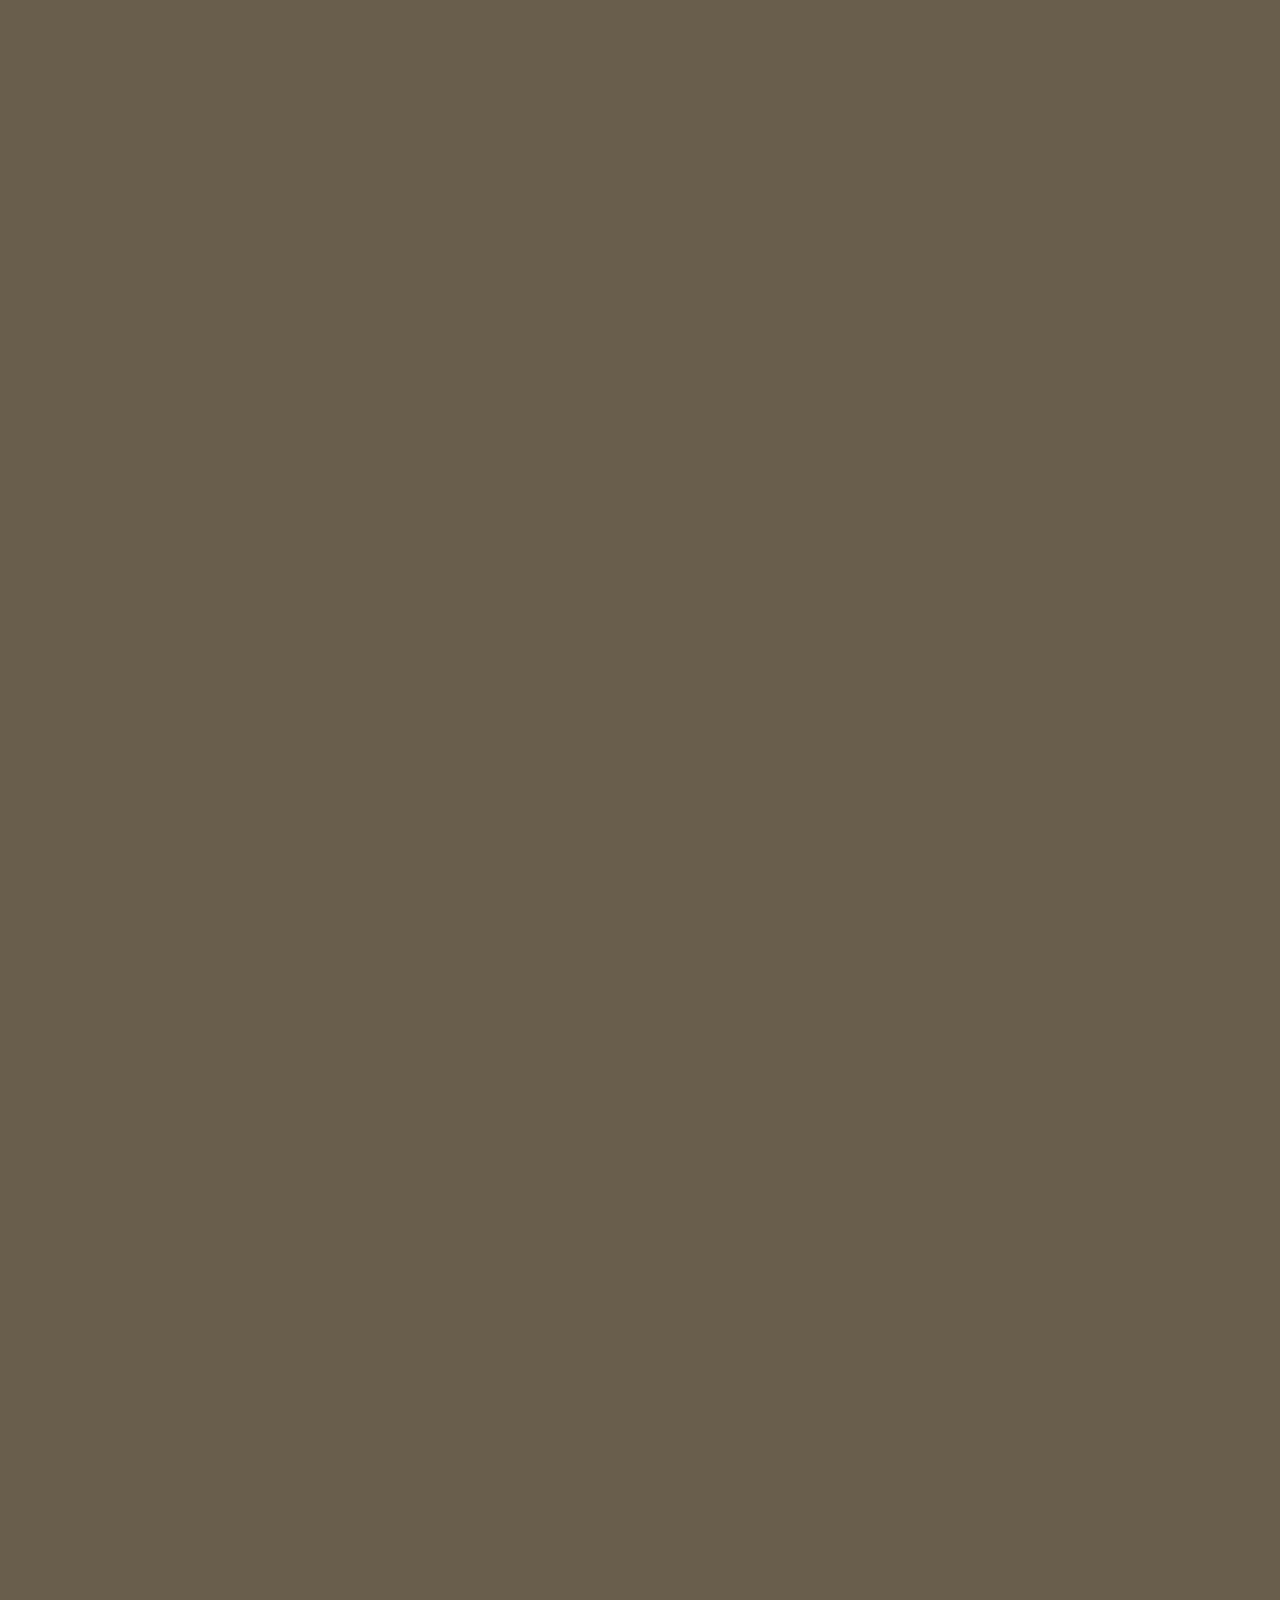
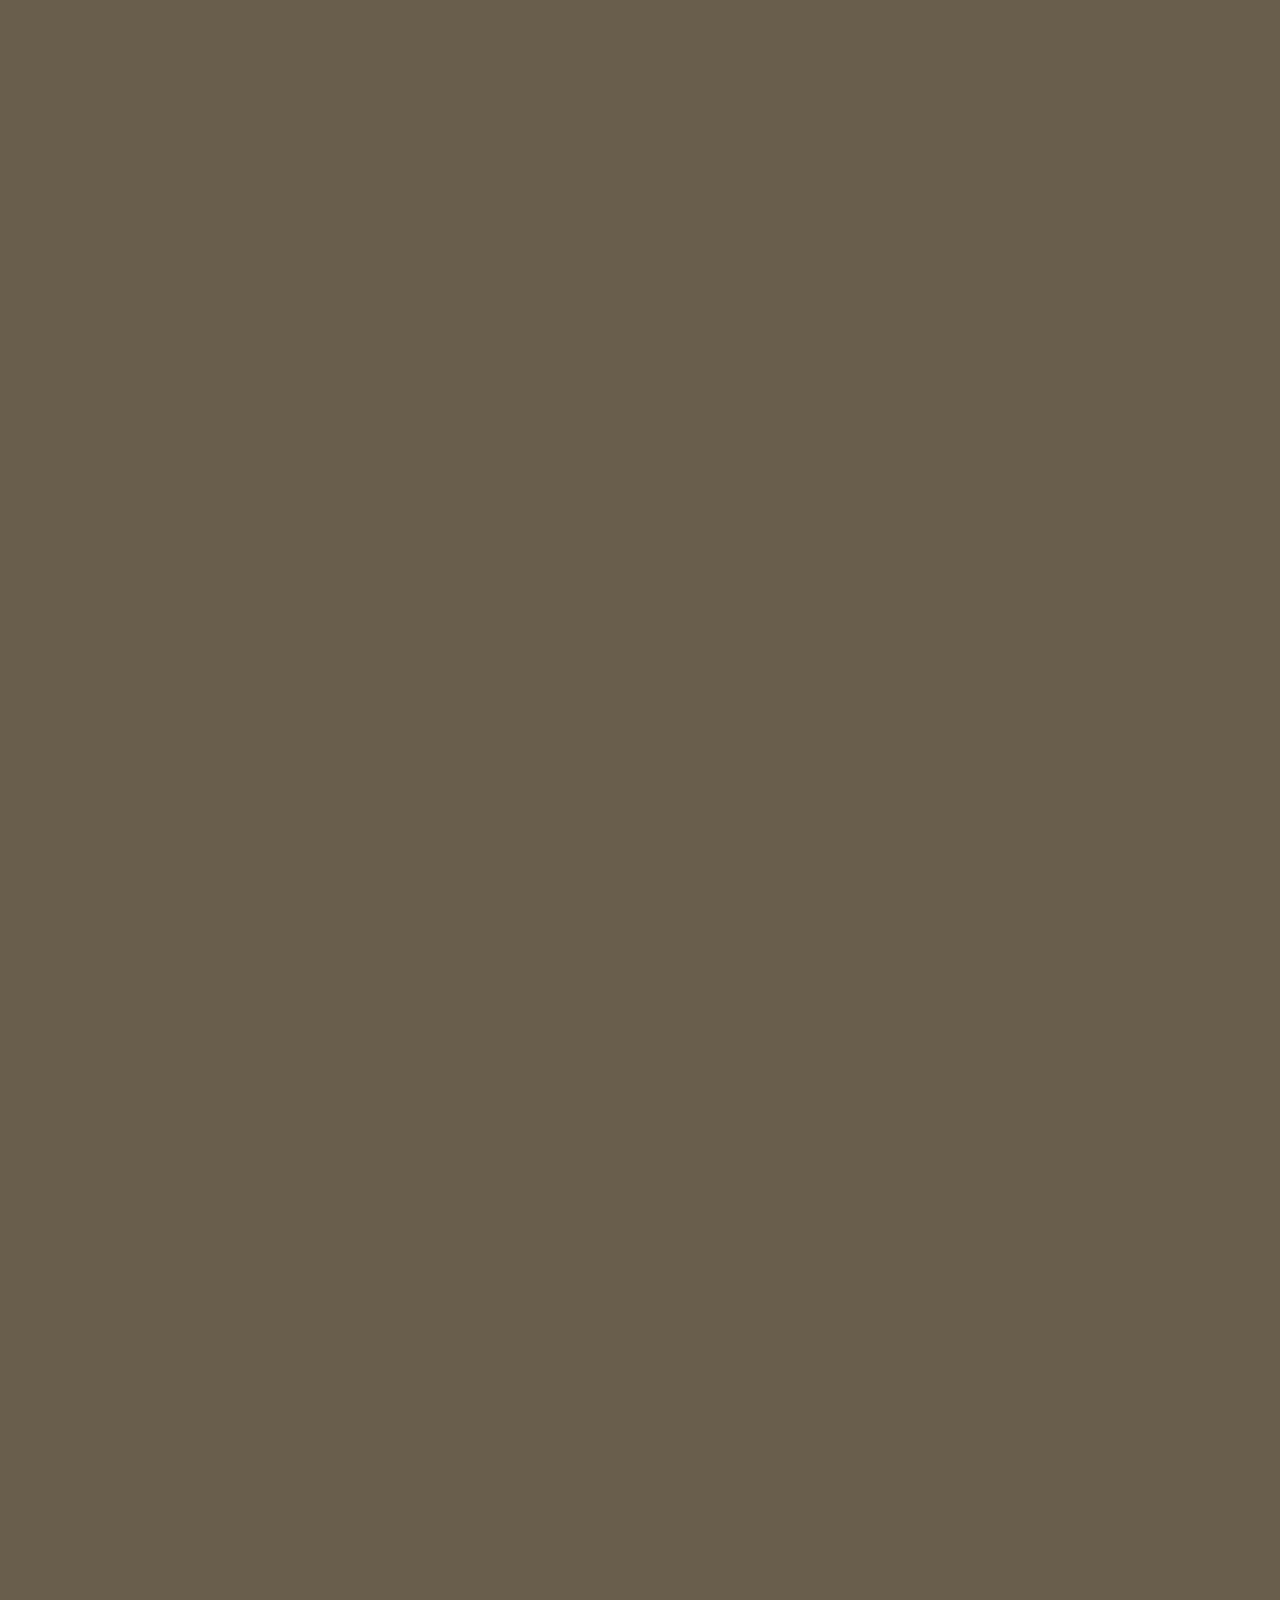
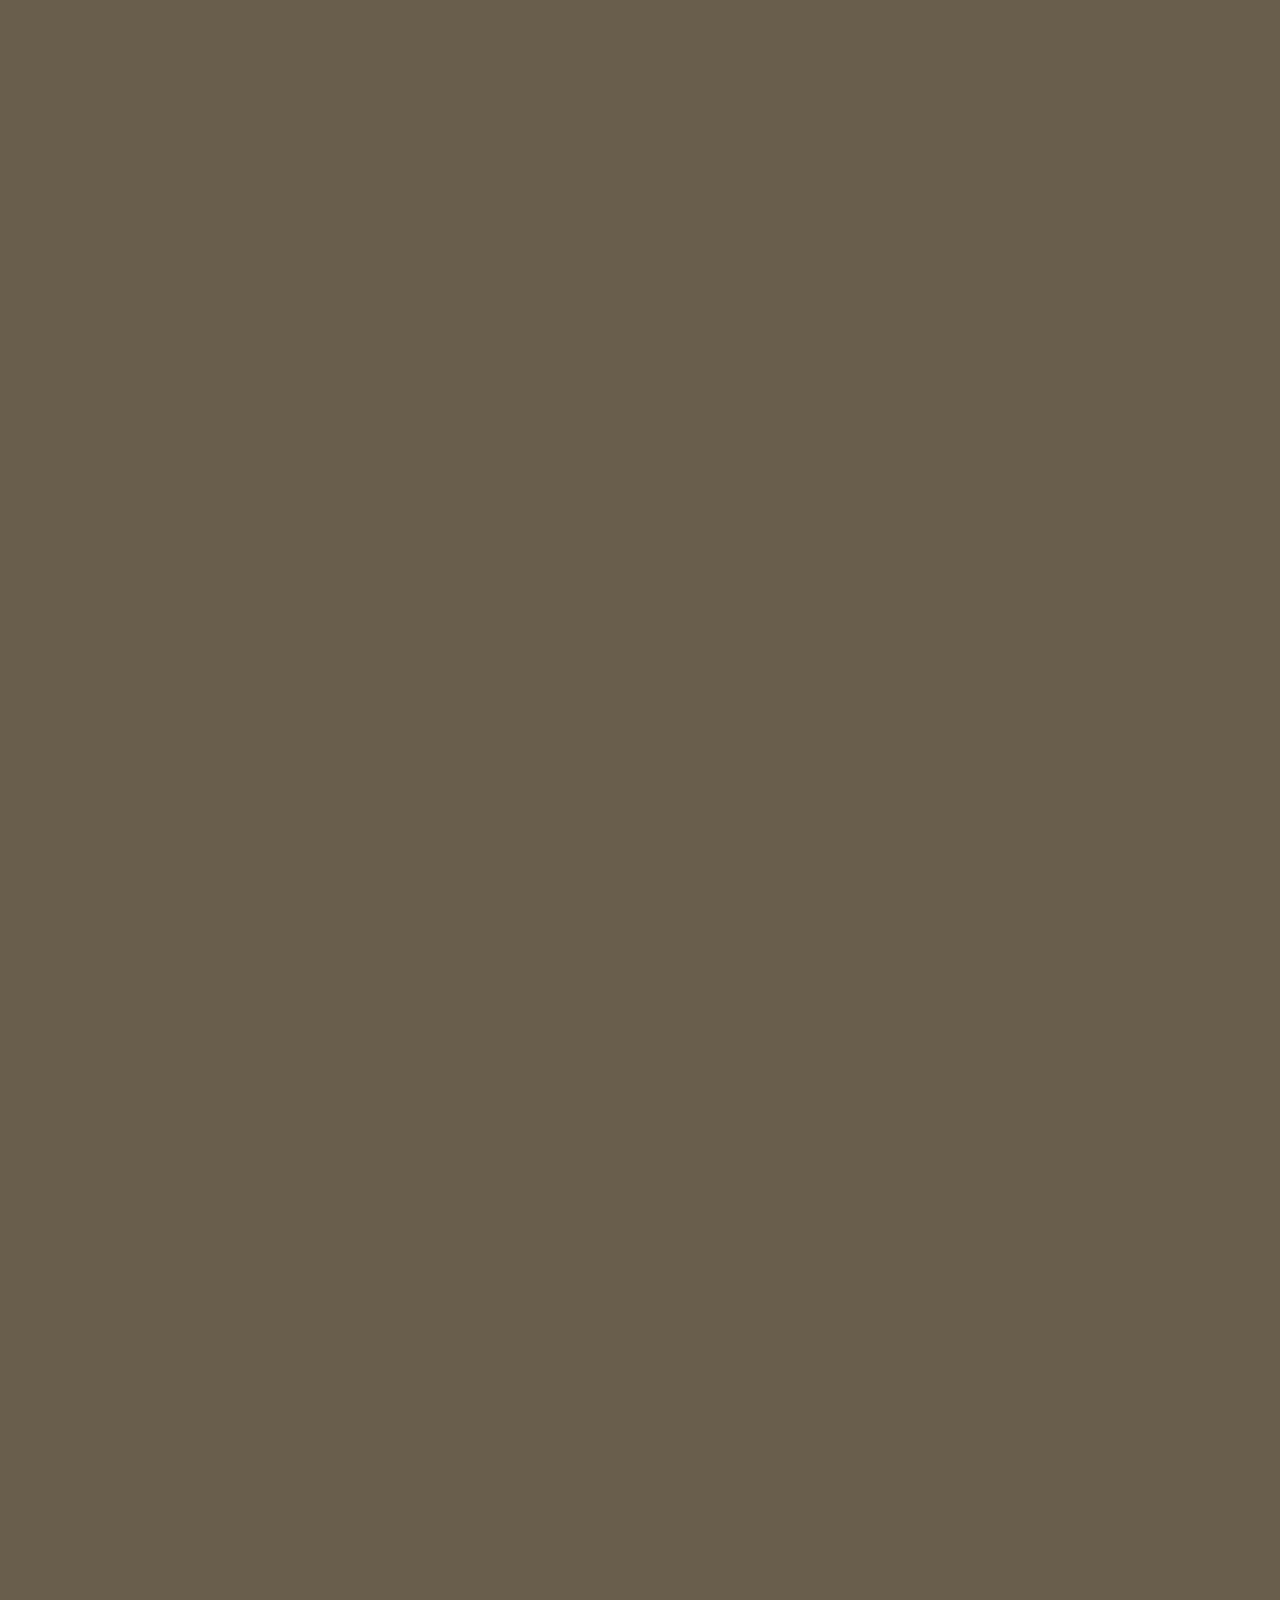
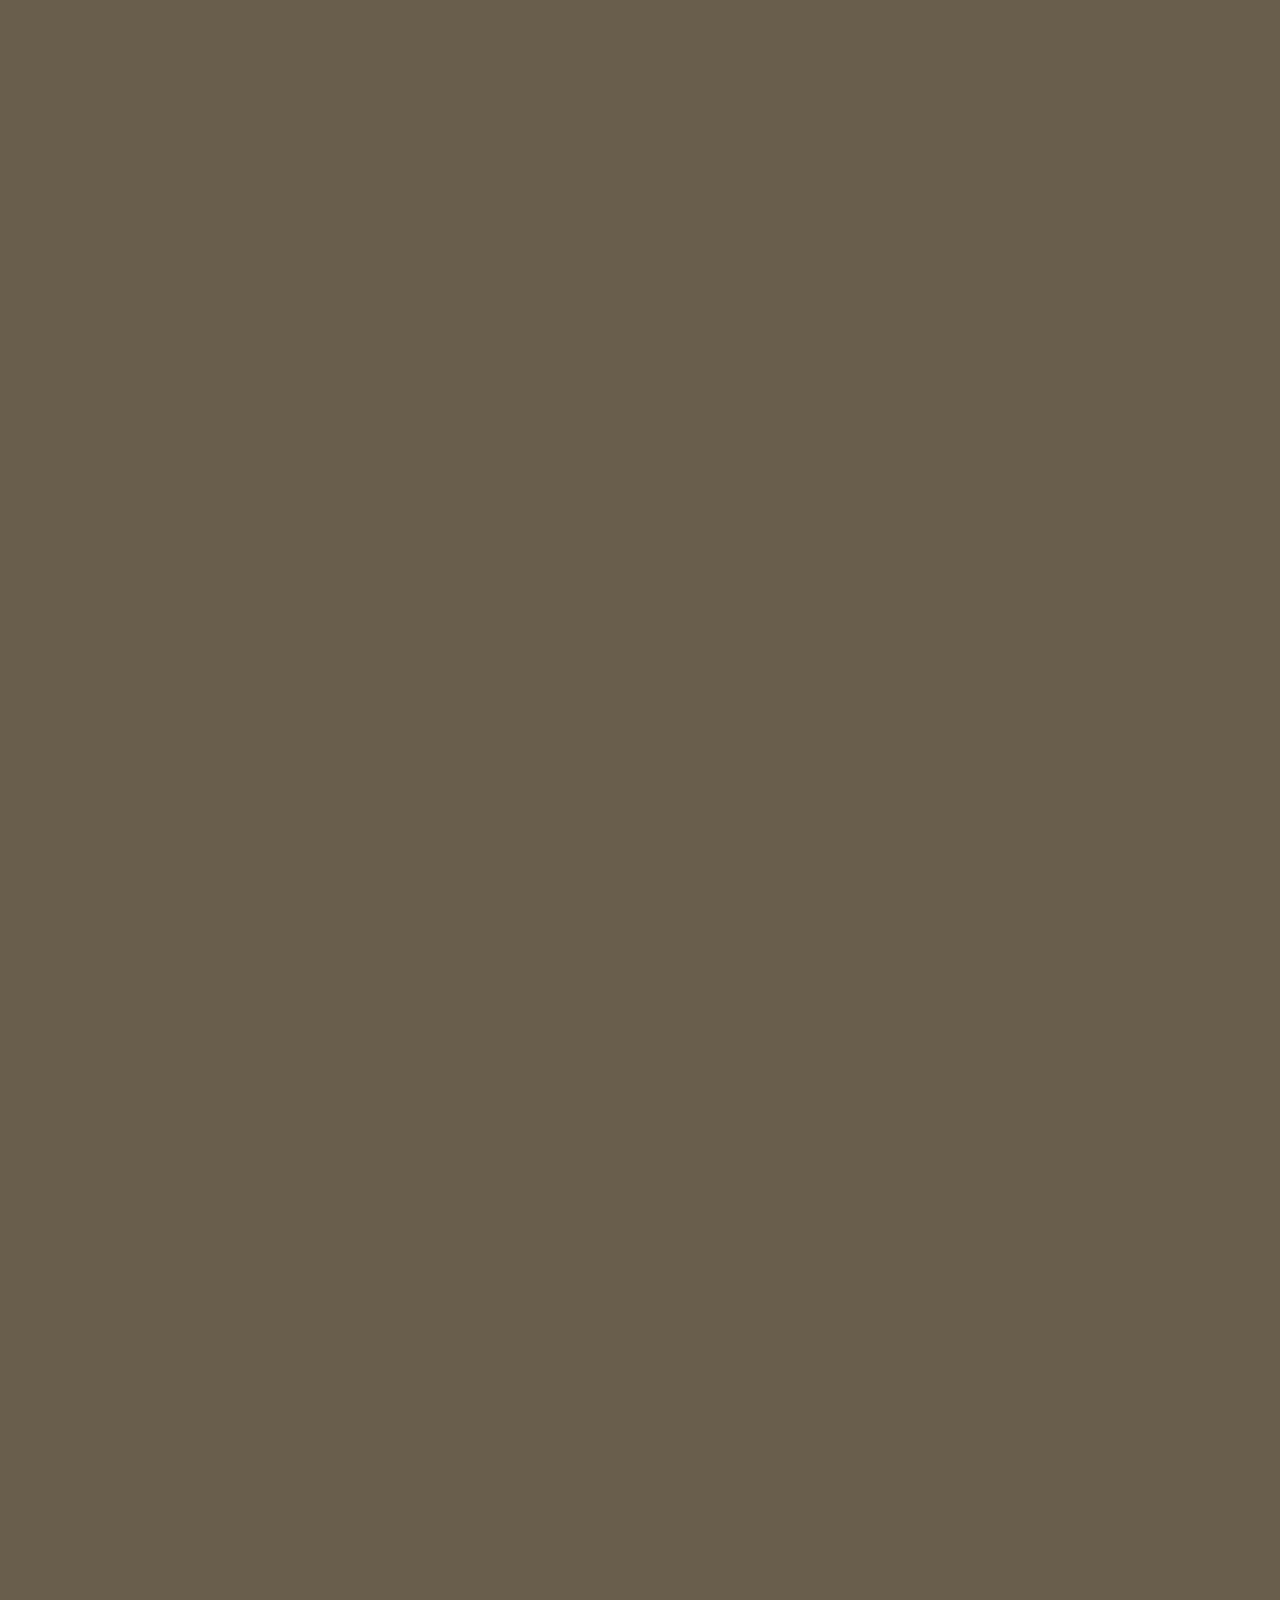
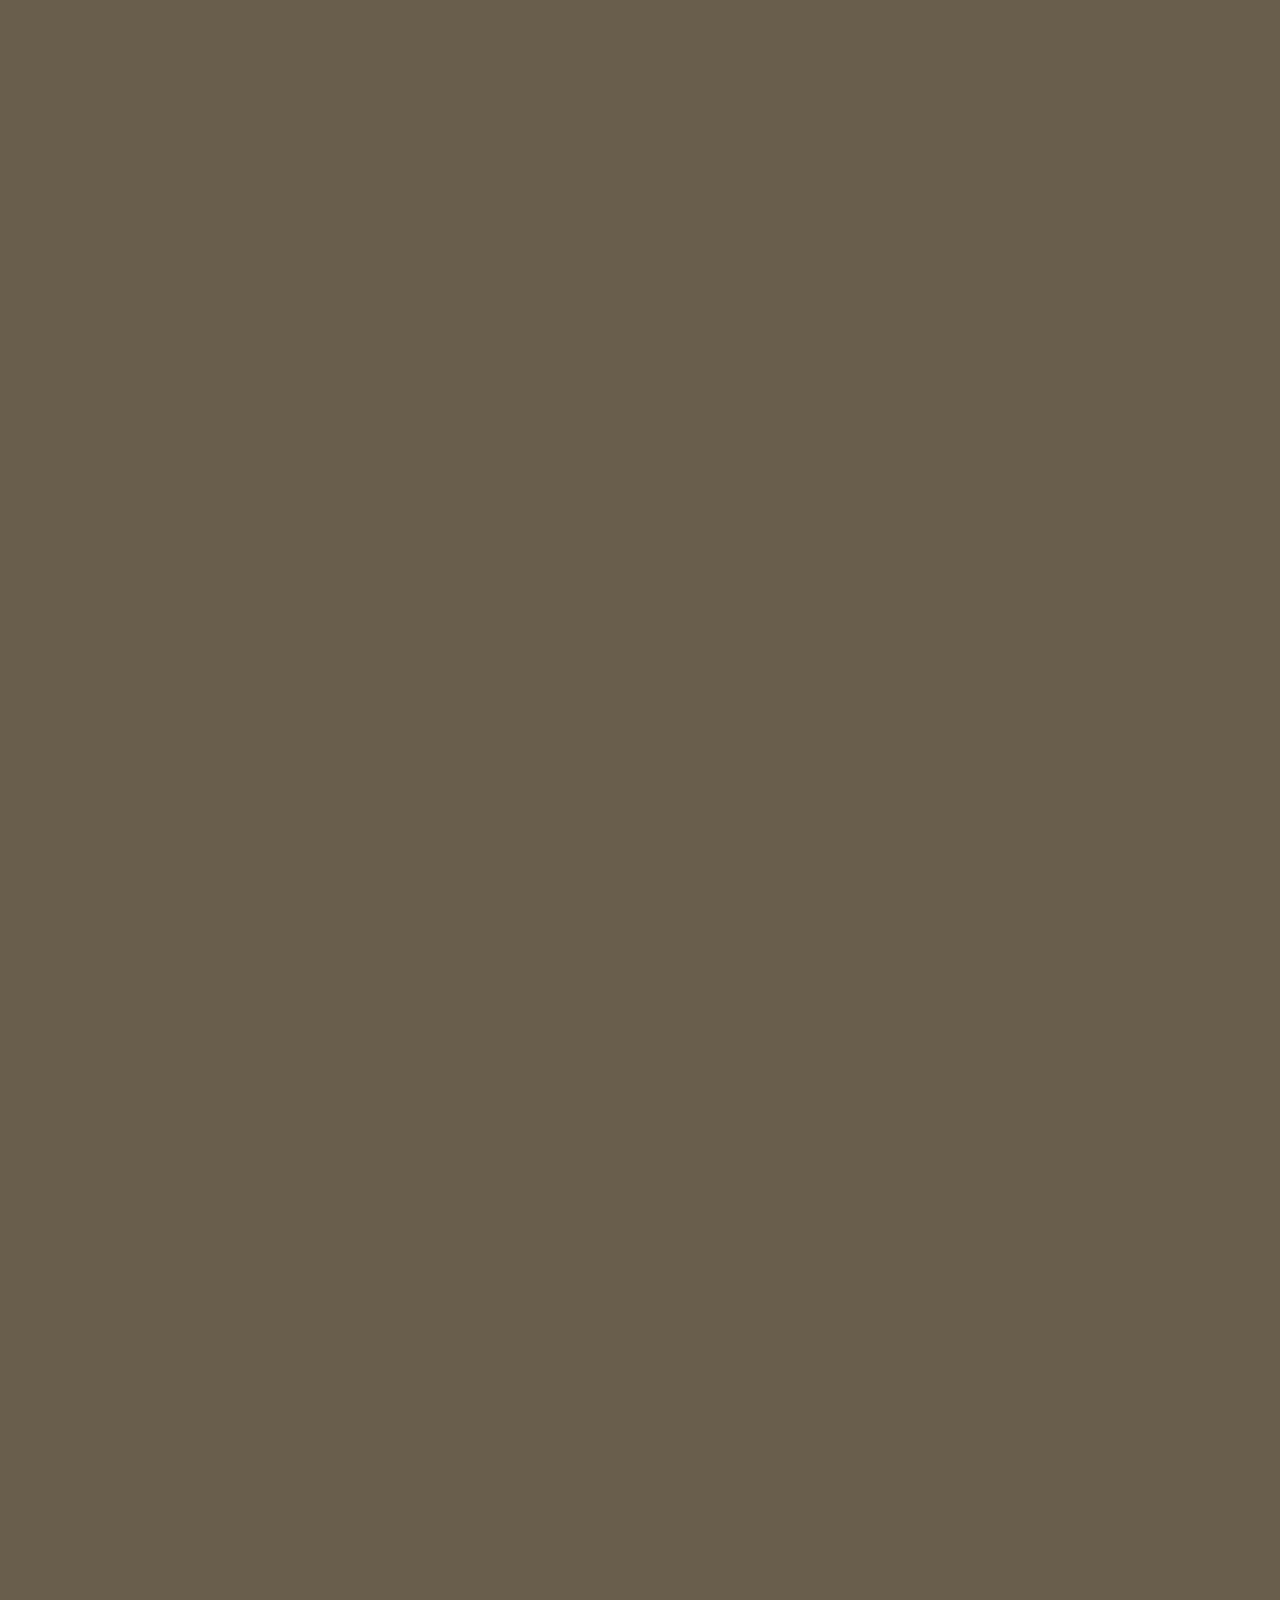
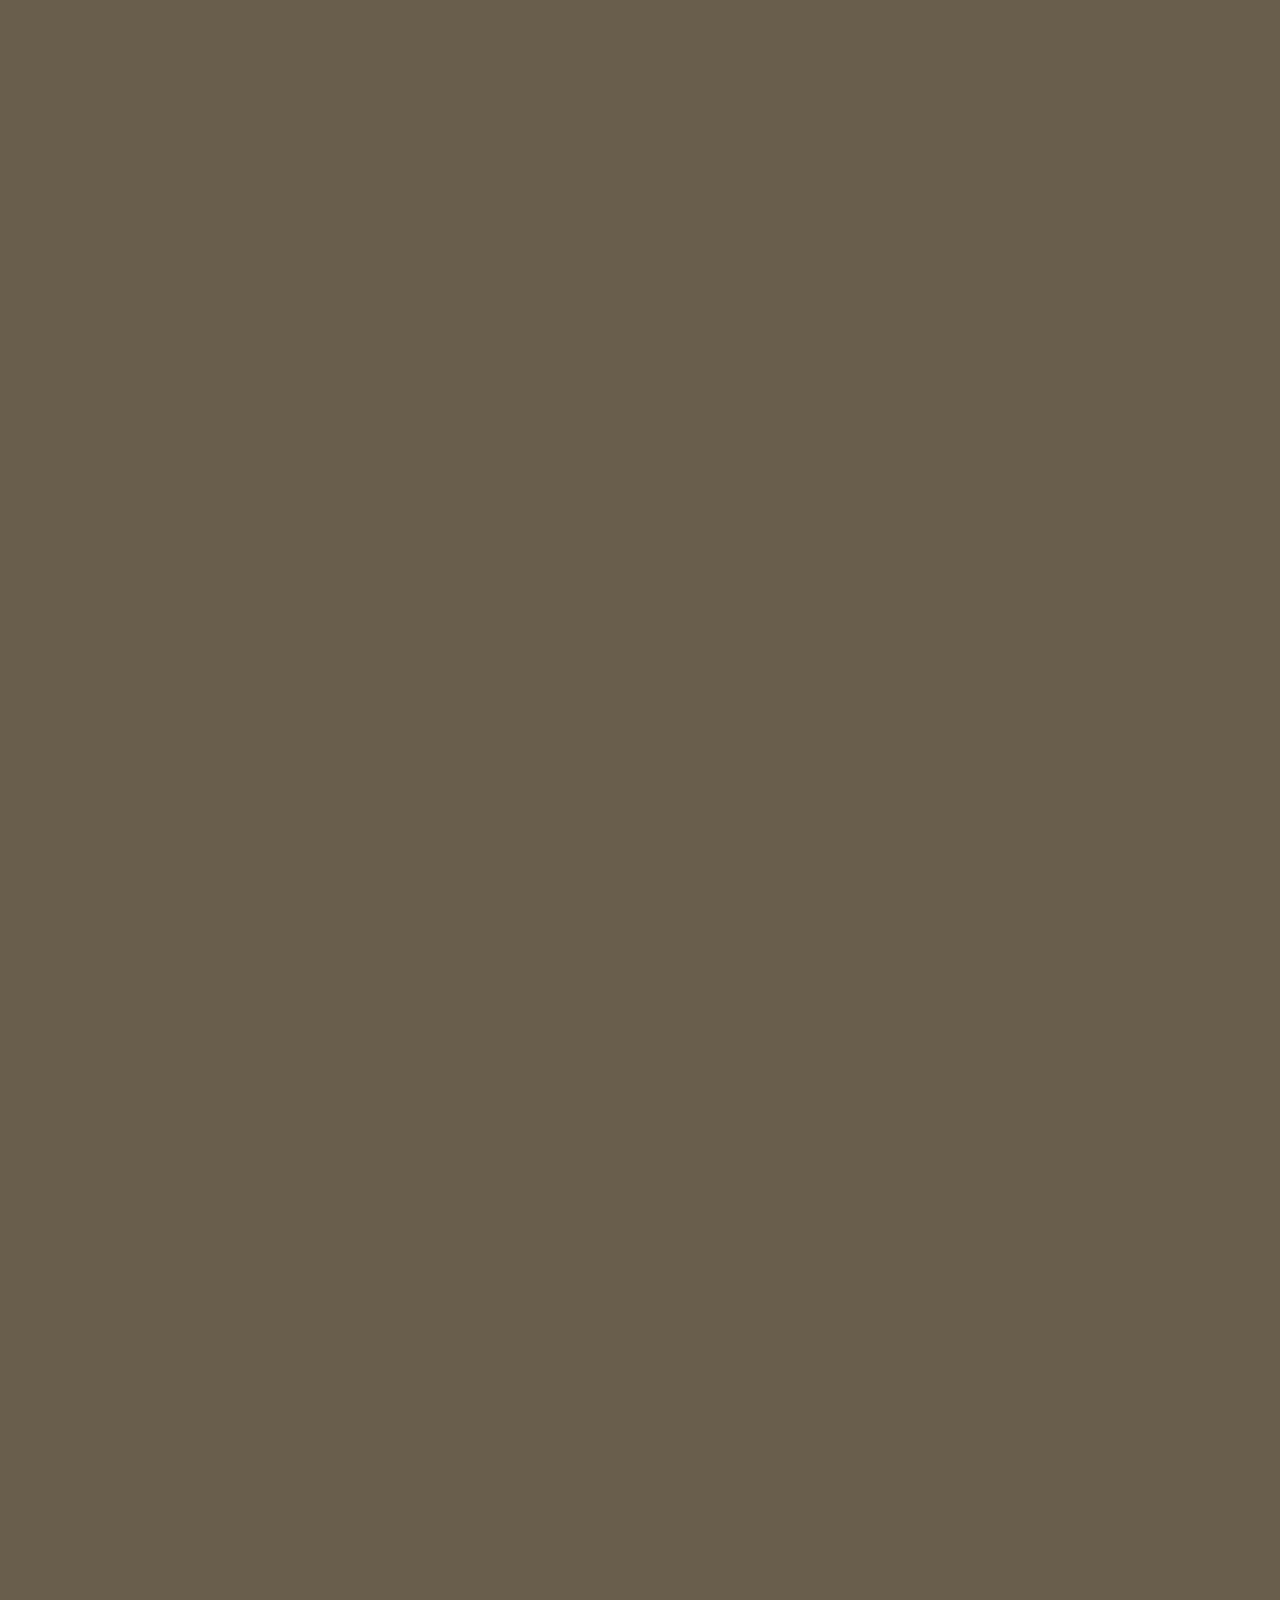
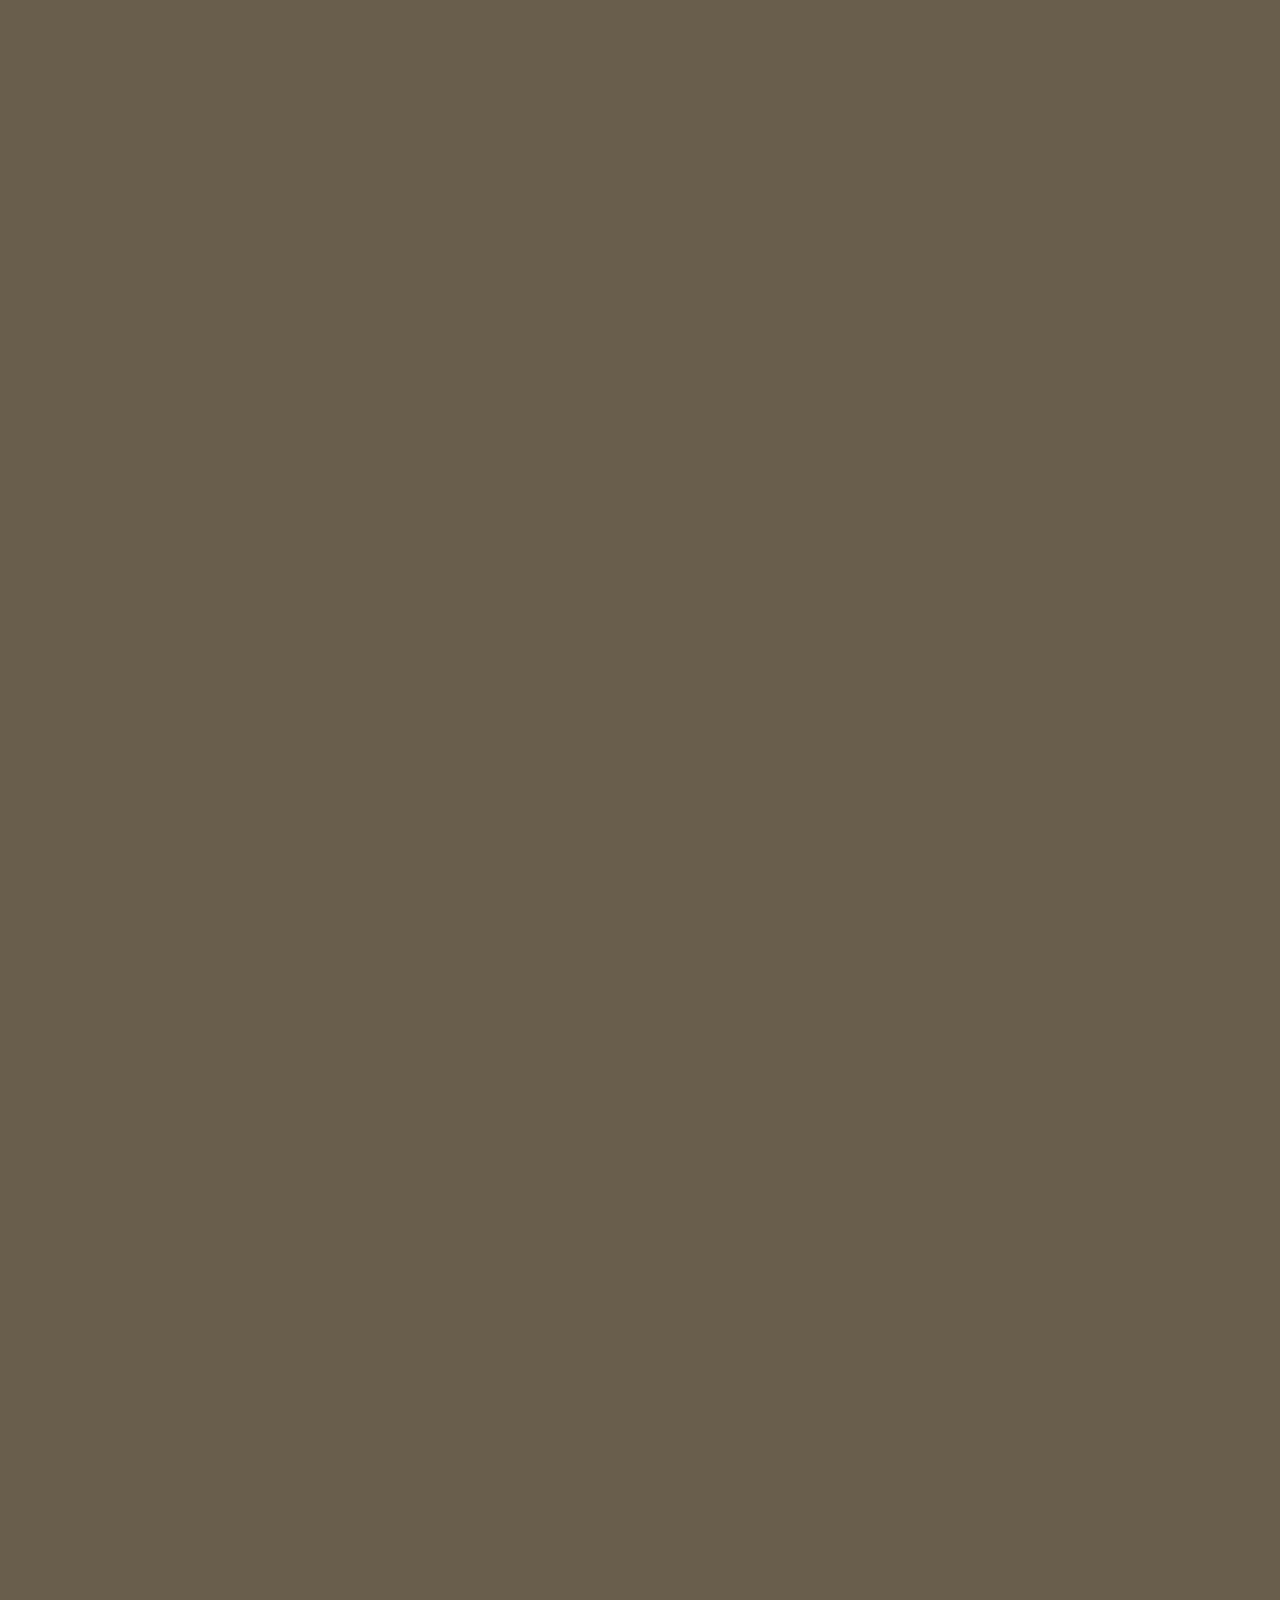
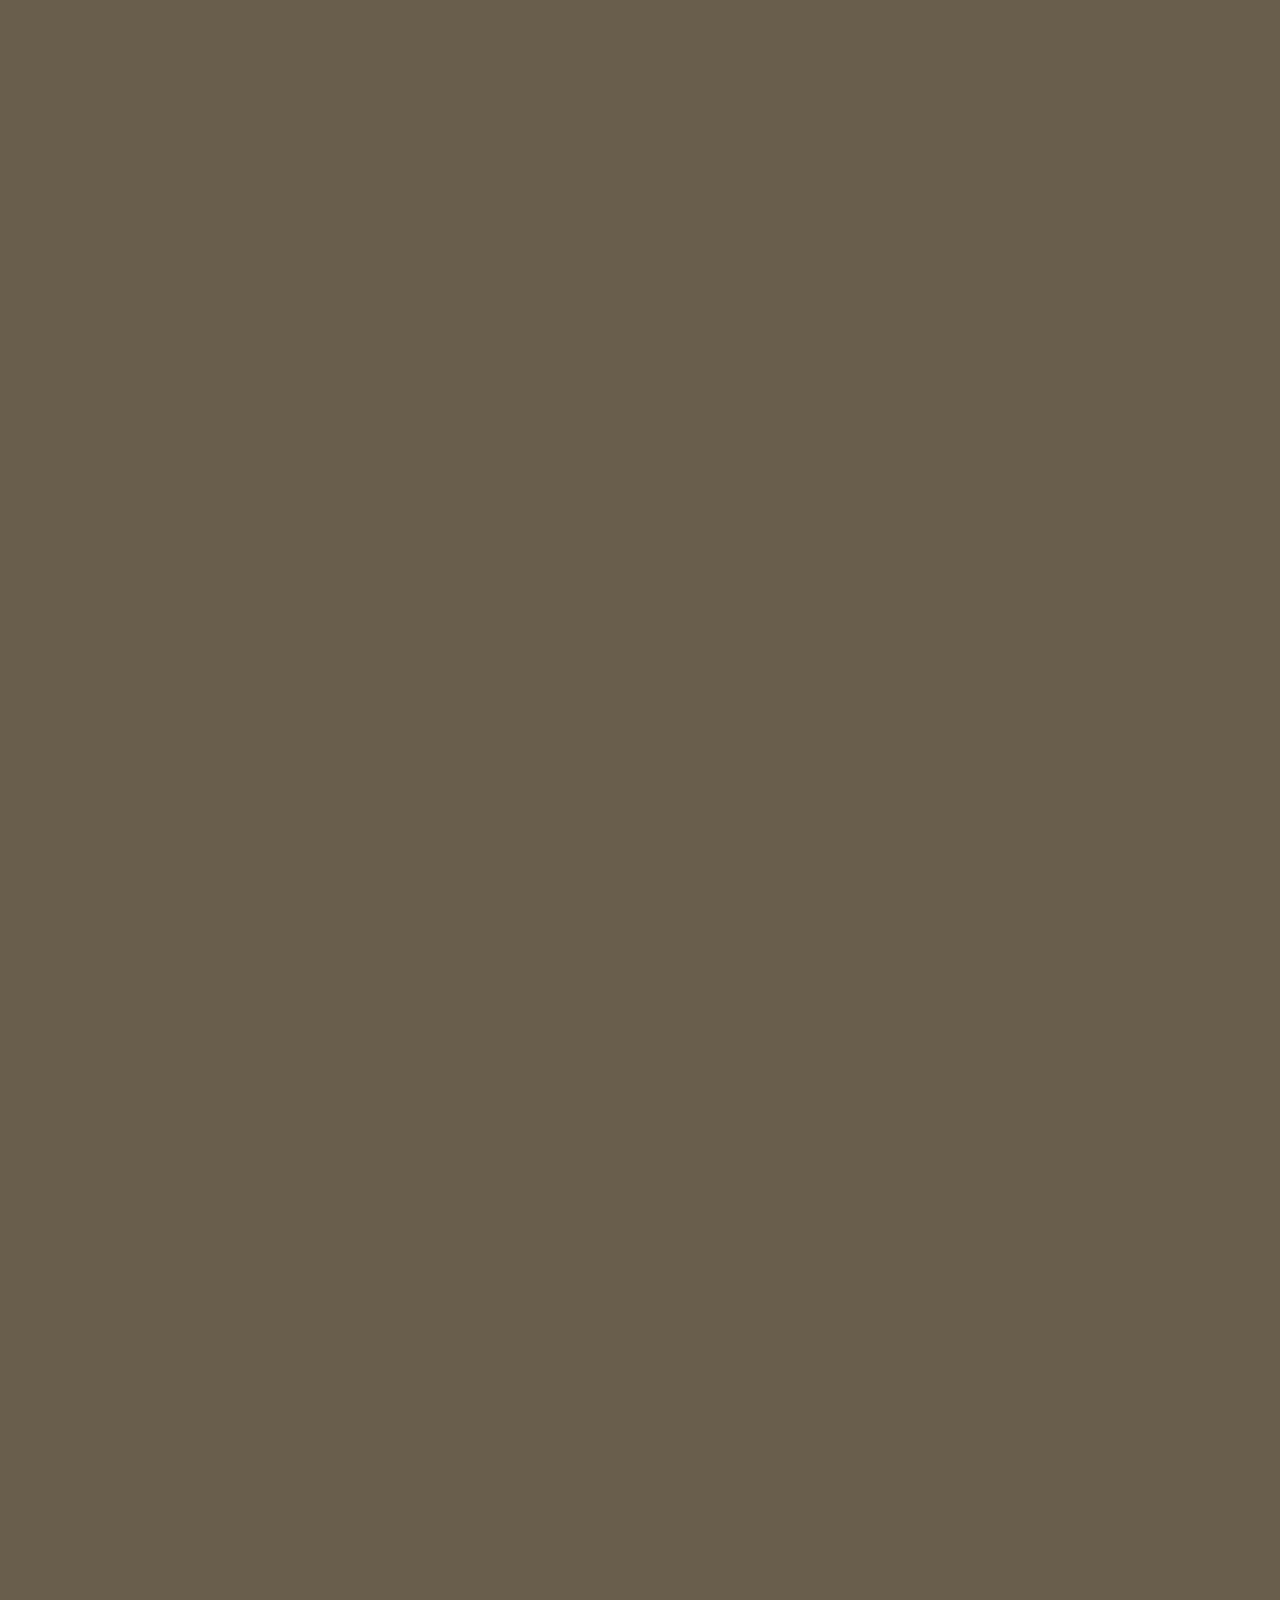
<file: Assessment-5/home.html>
<!DOCTYPE html>
<html lang="en">
<head>
    <meta charset="UTF-8">
    <meta http-equiv="X-UA-Compatible" content="IE=edge">
    <meta name="viewport" content="width=device-width, initial-scale=1.0">
    <link rel="stylesheet" href="styles.css">
    <link rel="preconnect" href="https://fonts.googleapis.com">
<link rel="preconnect" href="https://fonts.gstatic.com" crossorigin>
<link href="https://fonts.googleapis.com/css2?family=Alkatra&display=swap" rel="stylesheet">
    <title>Document</title>
</head>
<body class="homebody">
      <nav>   
          <ul class="navLinks">
            <li><a href="#">home</a></li>
            <li><a href="./courses.html">courses</a></li>
            <li><a href="#PreviousWorks">PreviousWorks</a></li>

            <li><a href="./contact.html">contact us</a></li>
          </ul>
      </nav>
    <div class="myImageContainer">
      <p>my PhotoGraphy</p>
     <!-- <img src="./pexels-pixabay-268533.jpg" alt="">  -->
    </div>
    <div id="PreviousWorks">
          <h1>My PreviousWorks</h1>
          <div class="cardContainer">
             <div class="card">
               <div class="image a"></div>
                <div class="data">
                  <h3>name : a rainy day</h3>
                </div>
             </div>
             <div class="card">
              <div class="image b"></div>
               <div class="data">
                <h3>name : a camara</h3>
               </div>
            </div>
            <div class="card">
              <div class="image c"></div>
               <div class="data">
                 <h3>name : a tree in the night</h3>
               </div>
            </div>
          </div>
    </div>
</body>
</html>
</file>
<file: Assessment-Ajax/styles.css>
@import url('https://fonts.googleapis.com/css2?family=Alkatra&display=swap');
*{
    margin: 0%;
    padding: 0;
    box-sizing: border-box;
}
body{
    background: linear-gradient(109.8deg, rgb(62, 5, 116) -5.2%, rgb(41, 14, 151) -5.2%, rgb(216, 68, 148) 103.3%);
    height: 350vh;
    width: 100vw;
    display: flex;
    flex-direction: column;
    
}
.name{
    
    text-decoration:underline ;
}
.img-grid{
    display: grid;
    width: 100%;
    grid-template-columns: repeat(4, 1fr);
    grid-row-gap: 10vh;
}

.card{
    width: 300px;
    height: 350px;
    display: flex;
    flex-direction: column;
    align-items: center;
    border: 2px solid black;
    box-shadow: rgb(38, 57, 77) 0px 20px 30px -10px;
    font-family: 'Alkatra', cursive;
    
    
}
.desc{
    width: 100%;
    display: flex;
    flex-direction: column;
    
    height: 300px;
    align-items: flex-start;
    background-color: white;
    color: black;
    z-index: 1;
}
.card p {
    color: black;
}
.hide{
    display: none;
}
</file>
<file: Assessment_Calc_paramouseover/calculator/styles.css>
body{
    background-color: teal;
}
.container{
    max-width: 500px;
    margin:auto;
    margin-top: 100px;
    border: 3px black solid;
    box-shadow: 0px 0px 133px 12px blue;
}
.display
{
    background-color: white;
    height: 70px;
    border: 4px black solid;
    margin-top: 5px;
    margin-left: 4px;
    margin-right: 4px;
    text-align: end;
    text-decoration: solid;
    font-family: 'Gill Sans', 'Gill Sans MT', Calibri, 'Trebuchet MS', sans-serif;
    font-size: 1.5rem;
}
.buttons
{
    display: grid;
border-bottom: 1px slateblue solid;
grid-template-columns: repeat(4,1fr);
}
.button{
      line-height:100px ;
      text-align: center;
      border: 1px solid black;
      font-size: 28px;
      cursor: pointer;
      background-color: rosybrown;
}
#equals{
    background-color: blueviolet;
}
.button:hover{
    background-color: black;
    color: white;
    transition:0.5s ease-in-out;
}
</file>
<file: Assessment-5/styles.css>
@import url('https://fonts.googleapis.com/css2?family=Alkatra&display=swap');
*{
    margin: 0%;
    padding: 0%;
}
html{
    scroll-behavior: smooth;
}
.homebody{
    height: 2000vh;
    width: 100vw;
    display: flex;
    flex-direction: column;
    
    background-color: rgb(104, 95, 74);
}
.navLinks{
    width: 100%;
    list-style: none;
    display: flex;
    justify-content: flex-end;
    gap: 20px;
    height: 50px;
    background-color: black;
    color: white;
    position: fixed;
}
a{
    text-decoration: none;
    color: white;
}
li{
    height: 100%;
    display: flex;
    align-items: center;
    justify-content: center;
}
.myImageContainer{
    background: url('./pexels-pixabay-268533.jpg');
    width: 100vw;
    height: 105vh;
    background-color: aqua;
    background-size: cover;
    align-self: center;
    display: flex;
    font-family: 'Alkatra', cursive;
    align-items: center;
    justify-content: center;
    font-size: 2rem;
    color: white;
}

#PreviousWorks {
    background-color: rgb(27, 26, 26);
    height: 100vw;
    color: white;
    font-family: 'Alkatra', cursive;
    display: flex;
    flex-direction: column;
    gap:50px

}
#PreviousWorks > h1{
    margin-top: 35px;
    align-self: center;
}

.cardContainer{
    display: flex;
    justify-content: space-around;
}
.card{
    width: 25%;
    height: 400px;
    background-color: black;
    color: white;
}
.card > .image {
    width: 100%;
    height: 50%;
    background-color: red;
    background-size: cover;
}
.a{background : url('./images.jpeg');}
.b{background : url('./img1.jpeg');}
.c{background-image: url('./pexels-pixabay-268533.jpg');}
.data{
    height: 50%;
     display: flex;
     justify-content: center;
     align-items: center;
    font-family: 'Lucida Sans', 'Lucida Sans Regular', 'Lucida Grande', 'Lucida Sans Unicode', Geneva, Verdana, sans-serif;
    font-size: small

}
.courses{
    margin-top: 100px;
    width: 100%;
    height: 450px;
    display: flex;
    justify-content: space-around;
}
.course {
    height: 100%;
    width: 25%;
    background-color: black;
    display: flex;
    flex-direction: column;
    align-items: center;
    justify-content: center;
    gap: 20px;
    color: white;
}
.form-wrapper{
      width: 100;
      margin-top: 200px;
      margin-left:500px;
}
</file>
